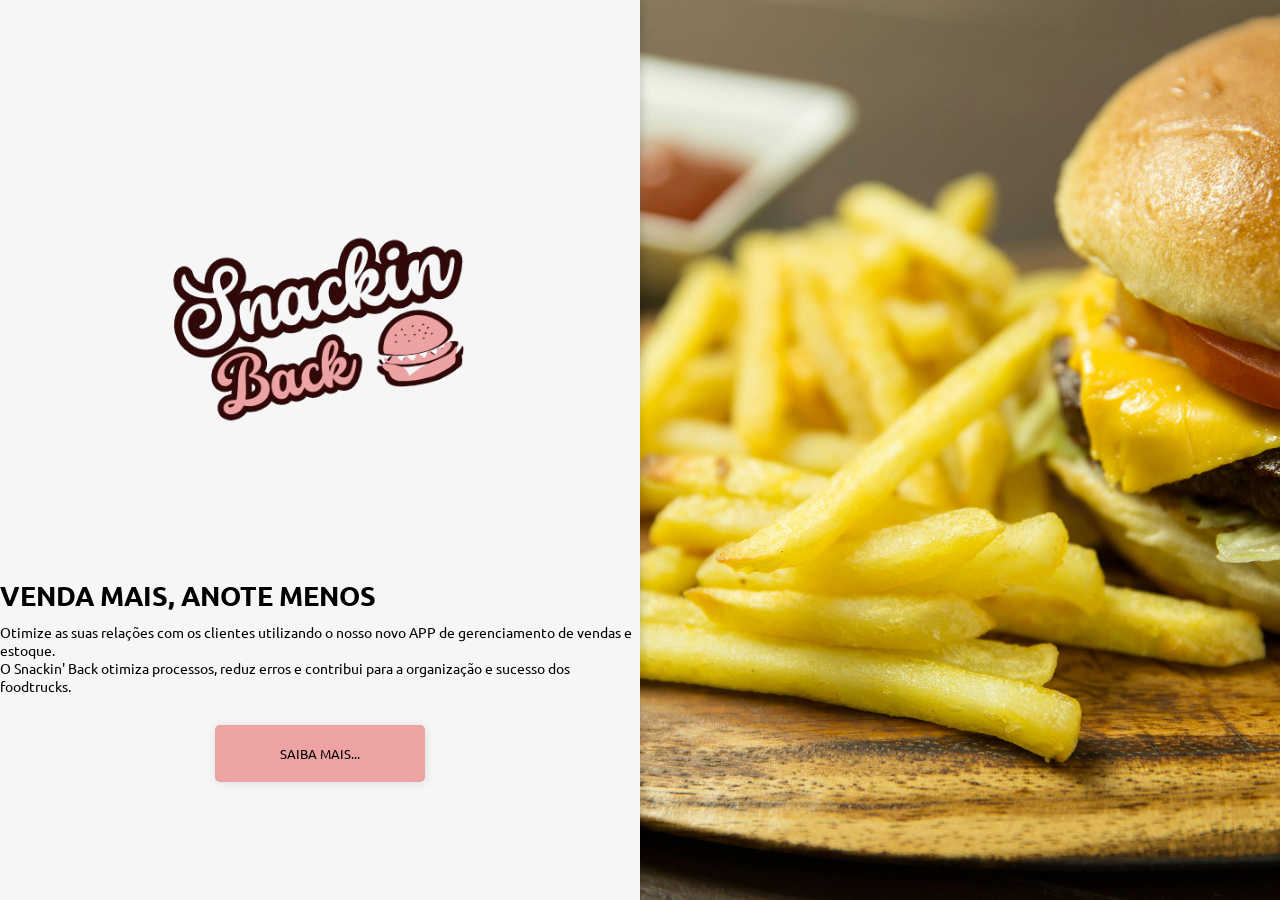
<file: FrontEnd/landPage.html>
<!DOCTYPE html>
<html>
  <head>
    <meta charset="UTF-8" />
    <script src="./Scripts/landPage.js" type="module"></script>
    <link rel="stylesheet" href="Styles/landPage.css" />
    <title>Snackin Back LandPage</title>
    <link
      rel="shortcut icon"
      href="Imgs/images/favcon.png"
      type="image/x-icon"
    />
  </head>
  <body>
    <main class="page-center">
      <section class="info-section">
        <div class="logo-all">
          <div class="logo-circle">
            <img
              src="Imgs/images/Snackin__Back-logo.png"
              alt="burger-icon"
              class="burger-icon"
            />
          </div>
        </div>

        <section class="dialog-box">
          <div class="box-names">
            <h1 class="main-name">VENDA MAIS, ANOTE MENOS</h1>
            <div>
              <p class="secondary-name">
                Otimize as suas relações com os clientes utilizando o nosso novo
                APP de gerenciamento de vendas e estoque.
              </p>
              <p>
                O Snackin' Back otimiza processos, reduz erros e contribui para
                a organização e sucesso dos foodtrucks.
              </p>
            </div>
          </div>

          <div>
            <a class="button-seeMore" href="Pages/stackinBack.html"
              ><button>SAIBA MAIS...</button></a
            >
          </div>
        </section>
      </section>

      <section class="img-section">
        <img src="Imgs/images/burger.jpg" alt="" />
      </section>
    </main>
  </body>
</html>
</file>
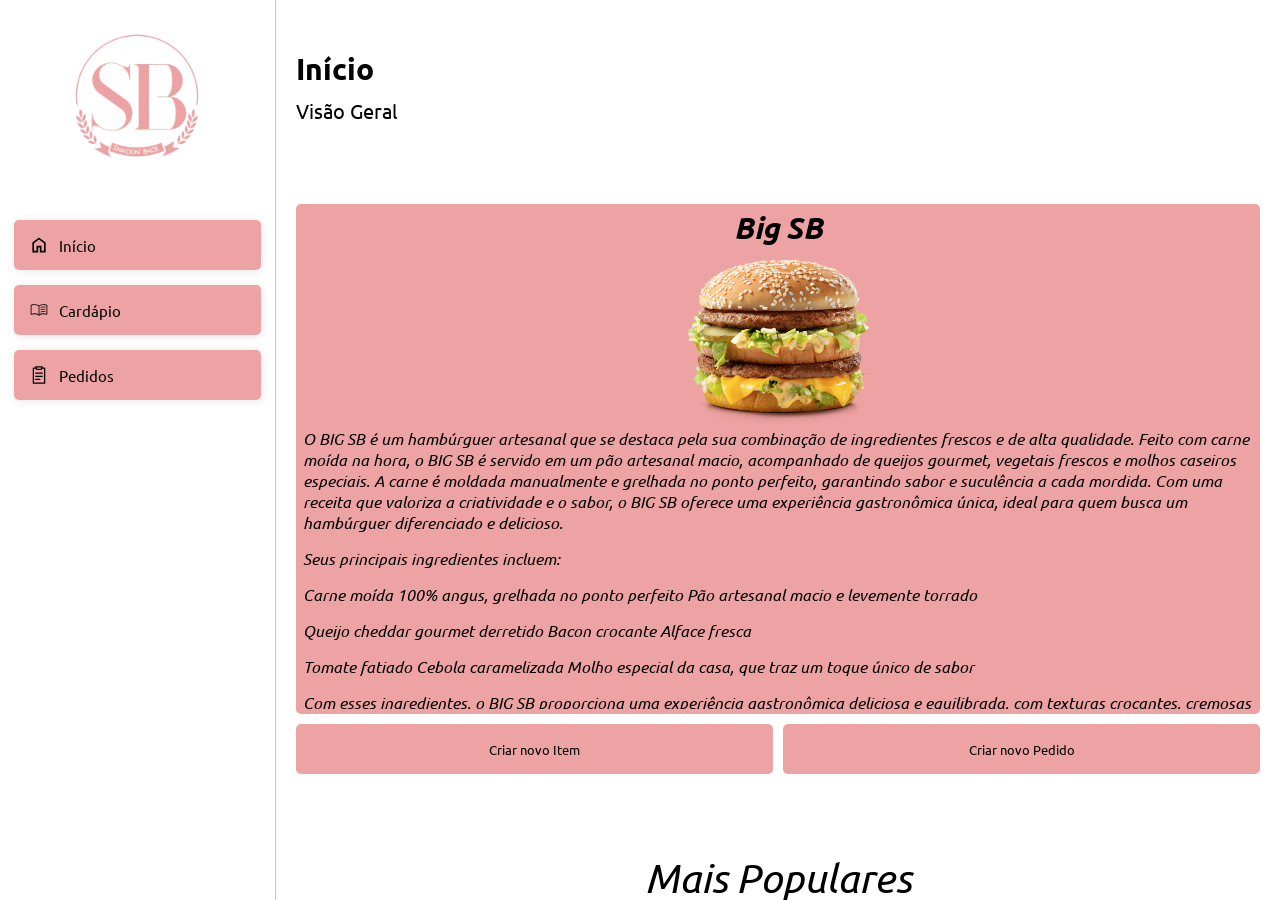
<file: Pages/stackinBack.html>
<!DOCTYPE html>
<html lang="en">
  <head>
    <meta charset="UTF-8" />
    <meta name="viewport" content="width=device-width, initial-scale=1.0" />
    <title>Snackin' Back</title>
    <link rel="stylesheet" href="../Styles/stackinBack.css" />
    <script src="../Scripts/stackinBack.js" defer></script>
    <link
      rel="shortcut icon"
      href="../Imgs/images/Snackin__Back-logo.png"
      type="image/x-icon"
    />
  </head>
  <body>
    <section class="mainSection">
      <aside class="sideBar">
        <img class="logo" src="../Imgs/images/Snackin__Back-logo.png" alt="" />
        <div class="buttonsNav">
          <button class="navBarButtons" id="homeButton">
            <img src="../Imgs/icons/homeIcon.svg" alt="" />Início
          </button>
          <button class="navBarButtons" id="menuButton">
            <img src="../Imgs/icons/menuIcon.svg" alt="" />Cardápio
          </button>
          <button class="navBarButtons" id="ordersButton">
            <img src="../Imgs/icons/orderIcon.svg" alt="" />Pedidos
          </button>
        </div>
      </aside>
      <iframe class="iframe" src="Iframes/home.html" frameborder="0"></iframe>
    </section>
  </body>
</html>
</file>
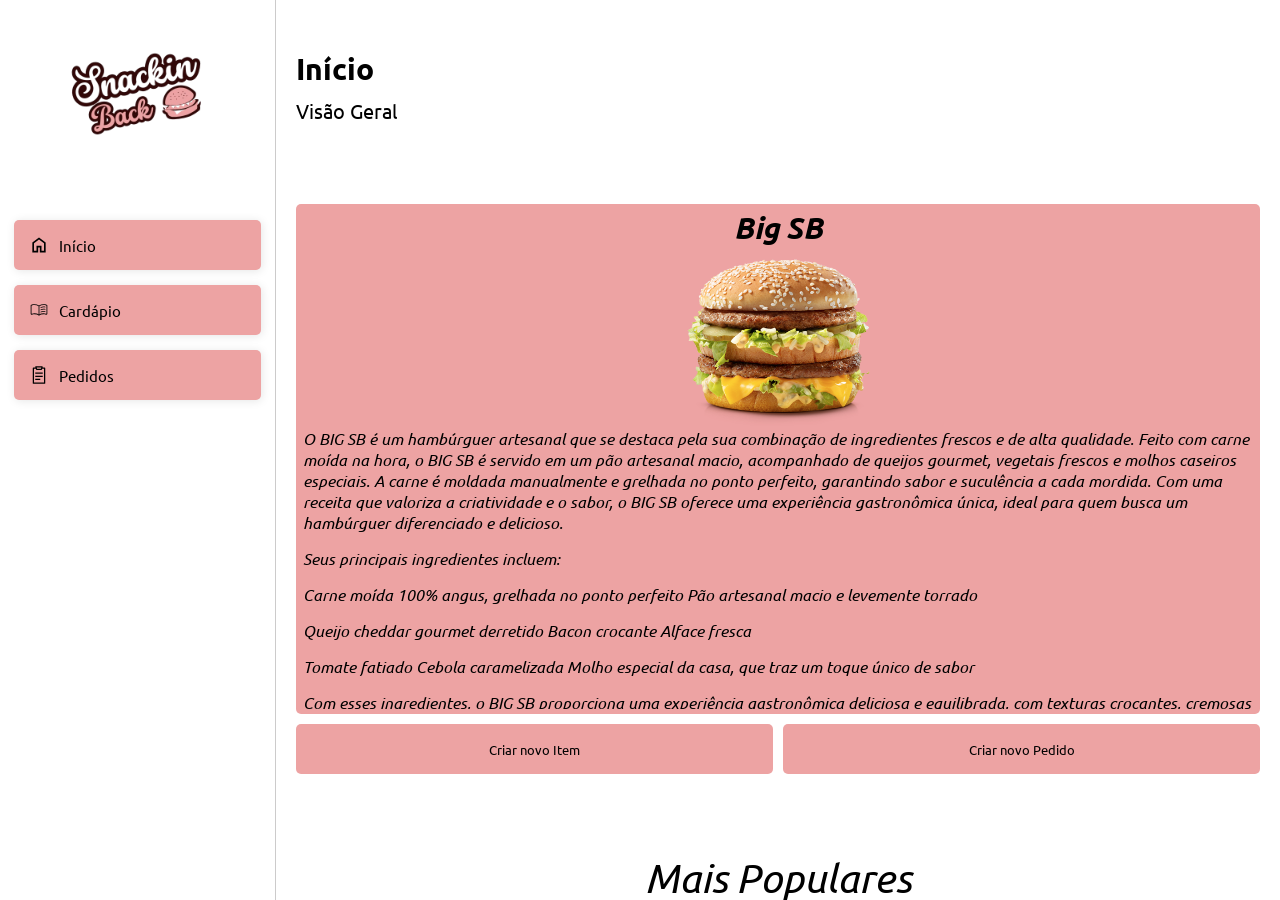
<file: FrontEnd/Pages/stackinBack.html>
<!DOCTYPE html>
<html lang="en">
  <head>
    <meta charset="UTF-8" />
    <meta name="viewport" content="width=device-width, initial-scale=1.0" />
    <title>Snackin' Back</title>
    <link rel="stylesheet" href="../Styles/stackinBack.css" />
    <script src="../Scripts/stackinBack.js" defer></script>
    <link
      rel="shortcut icon"
      href="../Imgs/images/favcon.png"
      type="image/x-icon"
    />
  </head>
  <body>
    <section class="mainSection">
      <aside class="sideBar">
        <img class="logo" src="../Imgs/images/Snackin__Back-logo.png" alt="" />
        <div class="buttonsNav">
          <button class="navBarButtons" id="homeButton">
            <img src="../Imgs/icons/homeIcon.svg" alt="" />Início
          </button>
          <button class="navBarButtons" id="menuButton">
            <img src="../Imgs/icons/menuIcon.svg" alt="" />Cardápio
          </button>
          <button class="navBarButtons" id="ordersButton">
            <img src="../Imgs/icons/orderIcon.svg" alt="" />Pedidos
          </button>
        </div>
      </aside>
      <iframe class="iframe" src="Iframes/home.html" frameborder="0"></iframe>
    </section>
  </body>
  
</html>
</file>
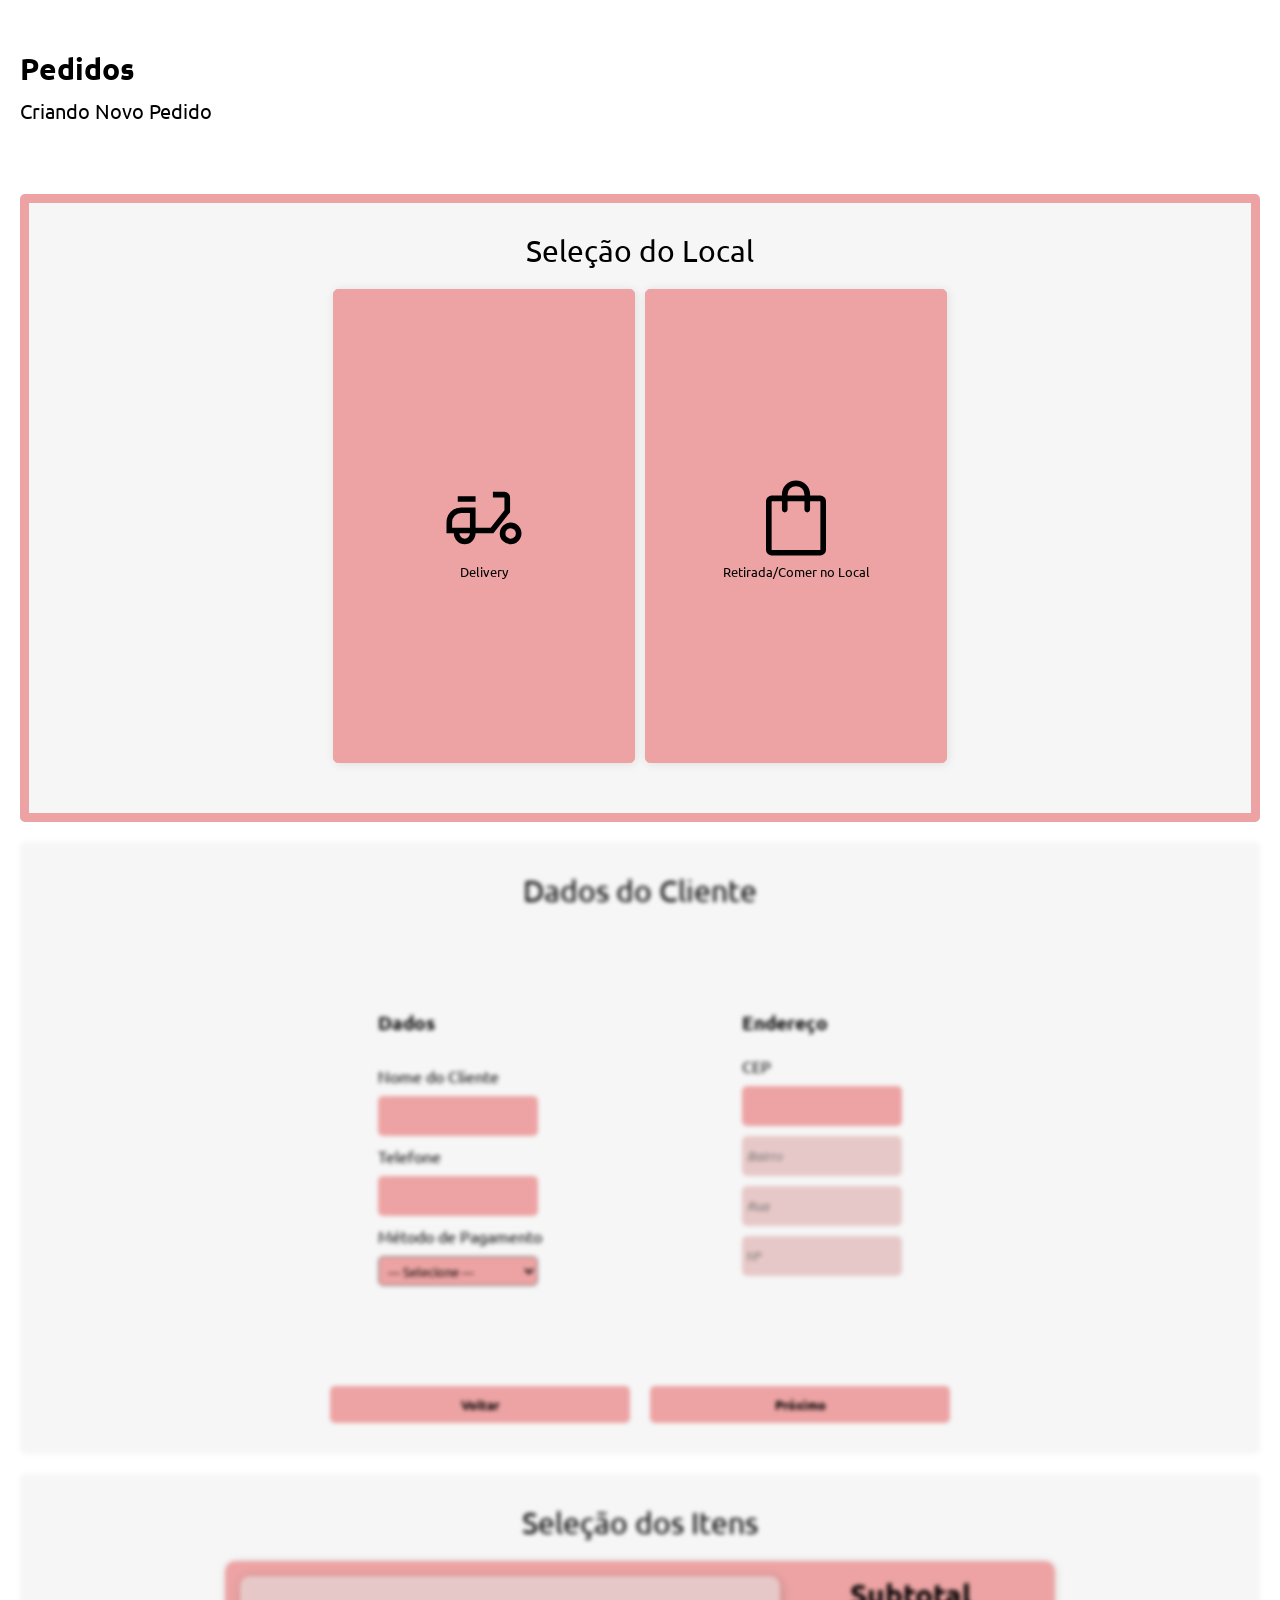
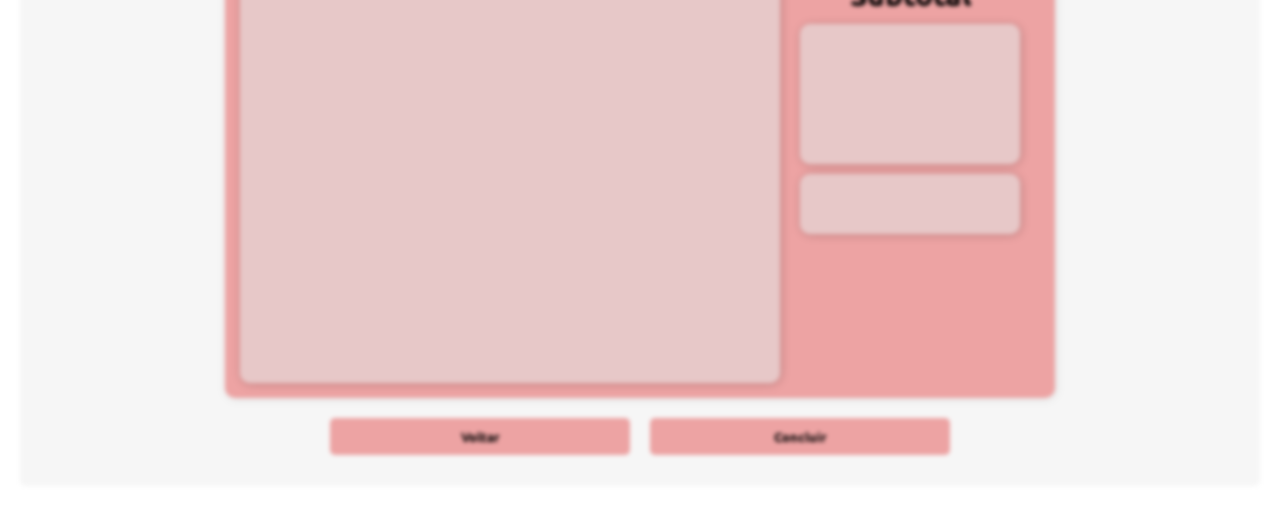
<file: Pages/Iframes/createNewOrder.html>
<!DOCTYPE html>
<html lang="en">
  <head>
    <meta charset="UTF-8" />
    <meta name="viewport" content="width=device-width, initial-scale=1.0" />
    <title>Document</title>
    <link rel="stylesheet" href="../../Styles/createNewOrder.css" />
    <script src="../../Scripts/createNewOrder.js" defer></script>
  </head>
  <body>
    <main class="main">
      <section class="labelSection">
        <div>
          <h1>Pedidos</h1>
          <h2>Criando Novo Pedido</h2>
        </div>
      </section>
      <section class="gridSection">
        <div class="grid" id="gridLocal">
          <div>
            <h2>Seleção do Local</h2>
          </div>
          <div class="buttonsLocalDiv">
            <a class="aLocal" href="#gridData"
              ><button
                class="buttonsLocal"
                value="delivery"
                id="buttonDelivery"
              >
                <img src="../../Imgs/icons/mopedIcon.svg" alt="" />Delivery
              </button></a
            >
            <a class="aLocal" href="#gridData"
              ><button
                class="buttonsLocal"
                value="retirada/comerNoLocal"
                id="buttonGetOnPlace"
              >
                <img src="../../Imgs/icons/bagIcon.svg" alt="" />Retirada/Comer
                no Local
              </button></a
            >
          </div>
          <span id="spanSelectedButton"></span>
        </div>
        <div class="grid" id="gridData">
          <div>
            <h2>Dados do Cliente</h2>
          </div>
          <section class="allInputs">
            <section class="dataInputs">
              <div class="labelInputs">
                <h3>Dados</h3>
              </div>

              <div class="eachInput">
                <label for="">Nome do Cliente</label>
                <input type="text" class="inputsClientData" />
                <label for="">Telefone</label>
                <input type="number" class="inputsClientData" />
              </div>
              <div class="eachInput">
                <label for="">Método de Pagamento</label>
                <select name="" class="selectPayment">
                  <option value="" hidden>--- Selecione ---</option>
                  <option value="pix">PIX</option>
                  <option value="credito">Crédito</option>
                  <option value="debito">Débito</option>
                  <option value="dinheiro">Dinheiro</option>
                </select>
              </div>
            </section>

            <section class="addressInputs">
              <div class="labelInputs">
                <h3>Endereço</h3>
              </div>

              <div class="eachInput">
                <label for="">CEP</label>
                <input type="text" id="cepTxt" class="inputsClientData" />
                <input
                  type="text"
                  class="inputsPlace"
                  placeholder="Bairro"
                  id="bairroTxt"
                  disabled
                />
                <input
                  type="text"
                  class="inputsPlace"
                  placeholder="Rua"
                  id="ruaTxt"
                  disabled
                />
                <input type="number" class="inputsPlace" placeholder="Nº" />
              </div>
            </section>
          </section>

          <div class="bottomButtonsDiv">
            <a href="#gridLocal"
              ><button class="bottomButtons" id="backToLocal">Voltar</button></a
            >
            <a href="#gridMenu"
              ><button class="bottomButtons" id="goToMenu">Próximo</button></a
            >
          </div>
        </div>
        <div class="grid" id="gridMenu">
          <div>
            <h2>Seleção dos Itens</h2>
          </div>
          <div class="fullTable">
            <div class="ItemsTable"></div>
            <div class="filterArea">
              <!-- <h1>Filtros</h1>
              <h3>Categoria</h3>
              <select class="selectFilterByCategory">
                <option value="Lanche">Lanche</option>
                <option value="Acompanhamento">Acompanhamento</option>
                <option value="Bebida">Bebida</option>
                <option value="Combo">Combo</option>
              </select>

              <h3>Valor</h3>
              <select class="selectFilterByPrice">
                <option value="10">Até R$10.00</option>
                <option value="30">Até R$30.00</option>
                <option value="50">Até R$50.00</option>
                <option value="100">Até R$100.00</option>
              </select> -->
              <div>
                <h1>Subtotal</h1>
              </div>
              <div class="subtotalItemsDiv"></div>
              <div class="subtotalPricesDiv">
                <h1 class="subtotalPrice"></h1>
              </div>
            </div>
          </div>
          <div class="bottomButtonsDiv">
            <a href="#gridData"
              ><button id="backToData" class="bottomButtons">Voltar</button></a
            >
            <a href="../../Pages/Iframes/requests.html"
              ><button id="finishOrder" class="bottomButtons">
                Concluir
              </button></a
            >
          </div>
        </div>
      </section>
    </main>
  </body>
</html>
</file>
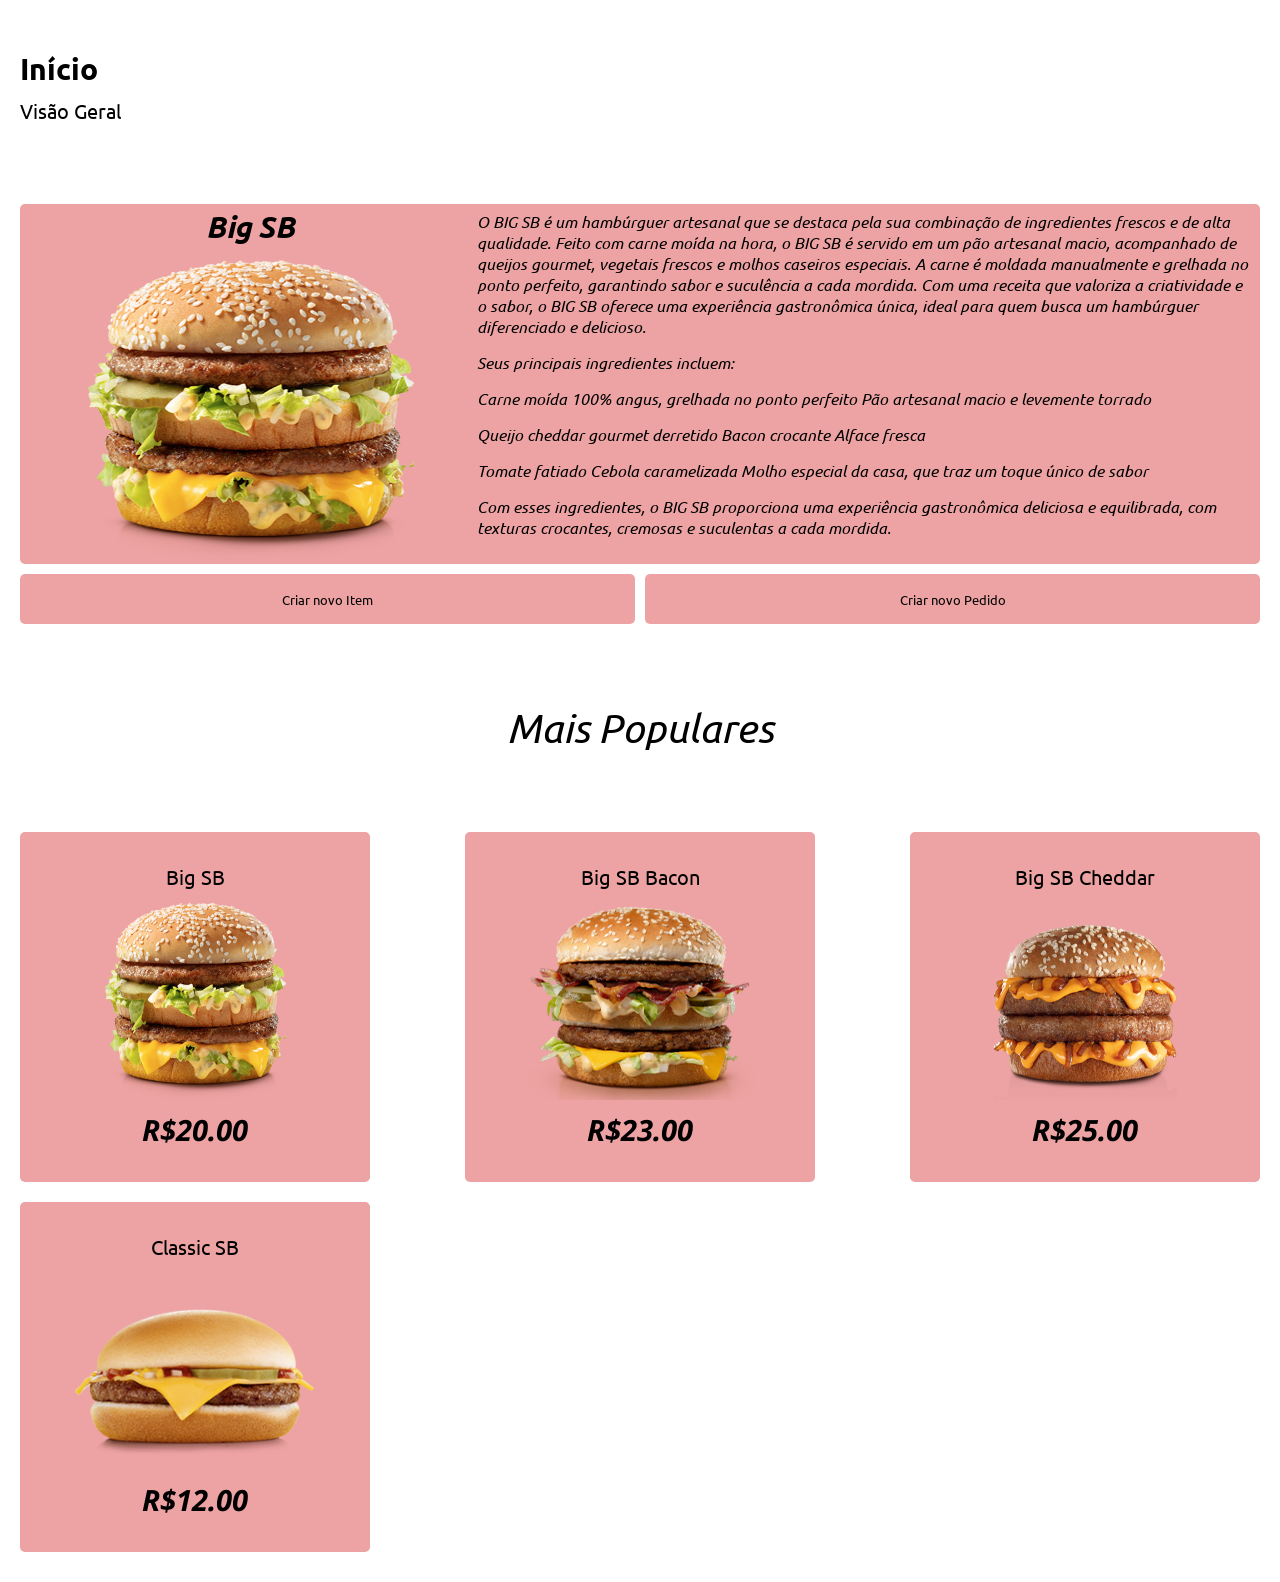
<file: Pages/Iframes/home.html>
<!DOCTYPE html>
<html lang="en">
  <head>
    <meta charset="UTF-8" />
    <meta name="viewport" content="width=device-width, initial-scale=1.0" />
    <title>Document</title>
    <link rel="stylesheet" href="../../Styles/home.css" />
  </head>
  <body>
    <main class="main">
      <section class="labelSection">
        <h1>Início</h1>
        <h2>Visão Geral</h2>
      </section>
      <section class="topPageSection">
        <div class="slider">
          <div class="sliderTitle">
            <h1>Big SB</h1>
            <img src="../../Imgs/images/items/bigSB" alt="" />
          </div>
          <div class="sliderDesc">
            <p>
              O BIG SB é um hambúrguer artesanal que se destaca pela sua
              combinação de ingredientes frescos e de alta qualidade. Feito com
              carne moída na hora, o BIG SB é servido em um pão artesanal macio,
              acompanhado de queijos gourmet, vegetais frescos e molhos caseiros
              especiais. A carne é moldada manualmente e grelhada no ponto
              perfeito, garantindo sabor e suculência a cada mordida. Com uma
              receita que valoriza a criatividade e o sabor, o BIG SB oferece
              uma experiência gastronômica única, ideal para quem busca um
              hambúrguer diferenciado e delicioso.
            </p>
            <p>
              Seus principais ingredientes incluem: 
              <p>
                Carne moída 100% angus,
                grelhada no ponto perfeito Pão artesanal macio e levemente torrado
              </p>
              <p>
                Queijo cheddar gourmet derretido Bacon crocante Alface fresca
              </p>
              <p>
                Tomate fatiado Cebola caramelizada Molho especial da casa, que
              traz um toque único de sabor
              </p>
              <p>
                Com esses ingredientes, o BIG SB
                proporciona uma experiência gastronômica deliciosa e equilibrada,
                com texturas crocantes, cremosas e suculentas a cada mordida.
              </p>
              
            </p>
            <p>
              Aqui está uma estimativa dos principais nutrientes e calorias:
              <p>Calorias: Aproximadamente 700 a 900 kcal por unidade (dependendo
                do tamanho e dos ingredientes específicos, como o tipo de queijo e
                o molho utilizado). 
              </p>
              <p>Proteínas: Cerca de 40-50g, principalmente
                  provenientes da carne de angus e do queijo cheddar. Gorduras:
                  Aproximadamente 40-50g, incluindo gorduras saturadas (presentes no
                  bacon e no queijo), o que contribui para o sabor e a textura
                  suculenta.
              </p>
              <p>Carboidratos: Em torno de 40-50g, provenientes do pão
                artesanal e dos vegetais como tomate e cebola.
              </p> 
              <p>Fibras: Cerca de
                3-5g, dependendo dos vegetais usados, como alface e cebola. Sódio:
                Pode variar bastante, mas geralmente entre 800-1200mg, devido ao
                bacon, queijo e molho.
              </p>
            </p>
          </div>
        </div>

        <div class="buttonsTopPage">
          <a class="interactionsButton" href="../Iframes/menu.html"
            ><button>Criar novo Item</button></a
          >
          <a class="interactionsButton" href="../Iframes/createNewOrder.html"
            ><button>Criar novo Pedido</button></a
          >
        </div>
      </section>

      <section class="popularItems"><h1>Mais Populares</h1></section>
      <section class="midPage">
        <div class="grid">
          <h2>Big SB</h2>
          <img src="../../Imgs/images/items/bigSB" alt="" />
          <h3>R$20.00</h3>
        </div>
        <div class="grid">
          <h2>Big SB Bacon</h2>
          <img src="../../Imgs/images/items/bigSBbacon" alt="" />
          <h3>R$23.00</h3>
        </div>
        <div class="grid">
          <h2>Big SB Cheddar</h2>
          <img src="../../Imgs/images/items/bigSBCheddar" alt="" />
          <h3>R$25.00</h3>
        </div>
        <div class="grid">
          <h2>Classic SB</h2>
          <img src="../../Imgs/images/items/cheeseClassic" alt="" />
          <h3>R$12.00</h3>
        </div>
      </section>
    </main>
  </body>
</html>
</file>
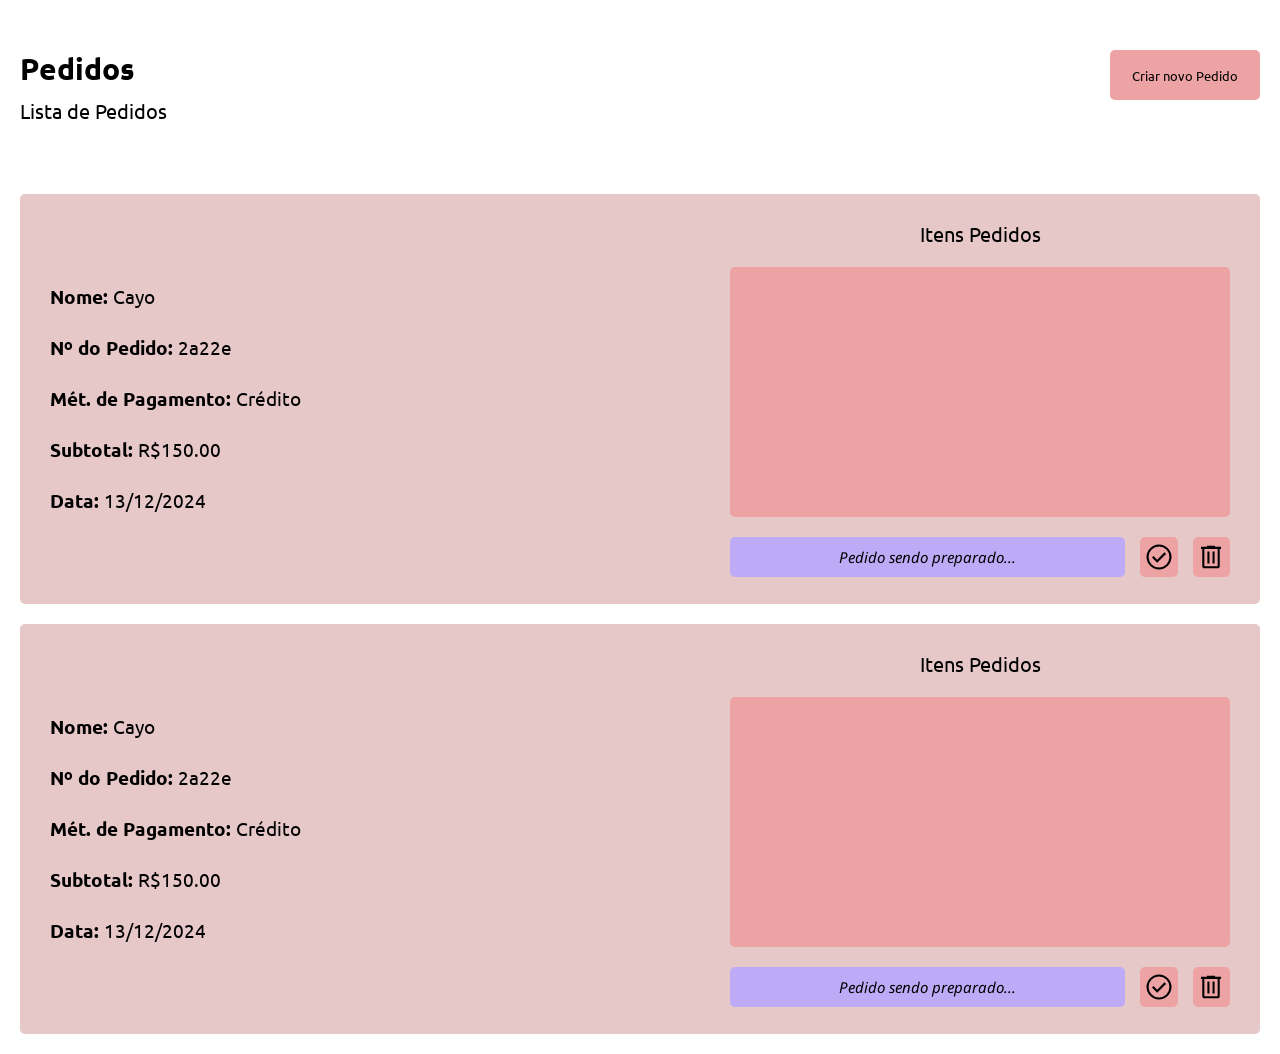
<file: Pages/Iframes/requests.html>
<!DOCTYPE html>
<html lang="en">
  <head>
    <meta charset="UTF-8" />
    <meta name="viewport" content="width=device-width, initial-scale=1.0" />
    <title>Document</title>
    <link rel="stylesheet" href="../../Styles/requests.css" />
    <script src="../../Scripts/requests.js" defer></script>
  </head>
  <body>
    <main class="main">
      <section class="labelSection">
        <div>
          <h1>Pedidos</h1>
          <h2>Lista de Pedidos</h2>
        </div>
        <nav>
          <a href="createNewOrder.html"
            ><button class="createOrder">Criar novo Pedido</button></a
          >
        </nav>
      </section>
      <section class="gridSection">
        <div class="grid">
          <div class="clientDataDiv">
            <h3>Nome: <span>Cayo</span></h3>
            <h3>Nº do Pedido: <span>2a22e</span></h3>
            <h3>Mét. de Pagamento: <span>Crédito</span></h3>
            <h3>Subtotal: <span>R$150.00</span></h3>
            <h3>Data: <span>13/12/2024</span></h3>
          </div>

          <div class="orderSettingsDiv">
            <div class="labelItemsTable">
              <h2>Itens Pedidos</h2>
            </div>

            <div class="orderItemsTable"></div>
            <div class="orderPreparingButtonsDiv">
              <h2 class="preparingOrder">Pedido sendo preparado...</h2>
              <button class="orderPreparingButtons" id="orderDone">
                <img src="../../Imgs/icons/checkIcon.svg" alt="" />
              </button>
              <button class="orderPreparingButtons" id="orderDelete">
                <img src="../../Imgs/icons/deleteIcon.svg" alt="" />
              </button>
            </div>
          </div>
        </div>
        <div class="grid">
          <div class="clientDataDiv">
            <h3>Nome: <span>Cayo</span></h3>
            <h3>Nº do Pedido: <span>2a22e</span></h3>
            <h3>Mét. de Pagamento: <span>Crédito</span></h3>
            <h3>Subtotal: <span>R$150.00</span></h3>
            <h3>Data: <span>13/12/2024</span></h3>
          </div>

          <div class="orderSettingsDiv">
            <div class="labelItemsTable">
              <h2>Itens Pedidos</h2>
            </div>

            <div class="orderItemsTable"></div>
            <div class="orderPreparingButtonsDiv">
              <h2 class="preparingOrder">Pedido sendo preparado...</h2>
              <button class="orderPreparingButtons" id="orderDone">
                <img src="../../Imgs/icons/checkIcon.svg" alt="" />
              </button>
              <button class="orderPreparingButtons" id="orderDelete">
                <img src="../../Imgs/icons/deleteIcon.svg" alt="" />
              </button>
            </div>
          </div>
        </div>
      </section>
    </main>
  </body>
</html>
</file>
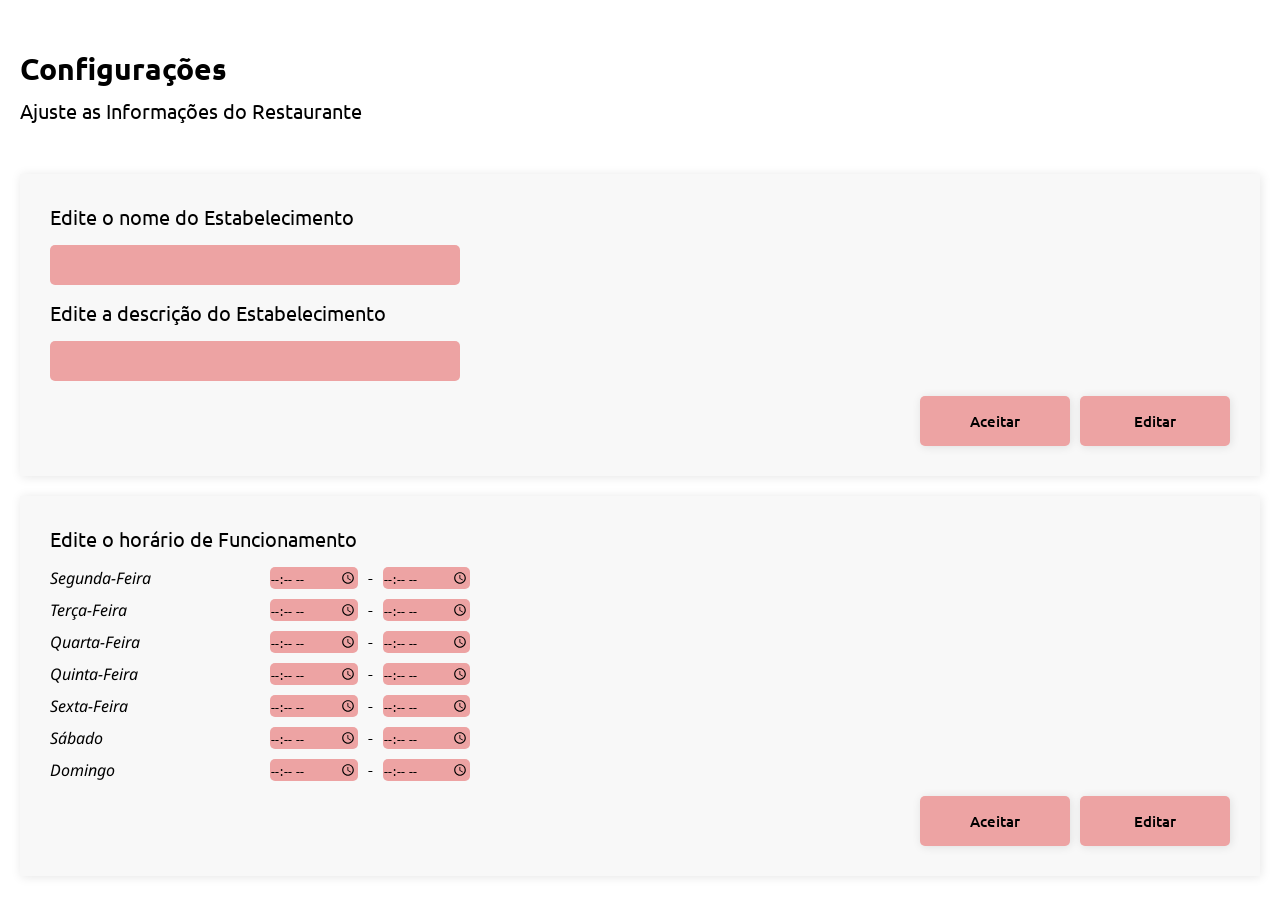
<file: Pages/Iframes/settings.html>
<!DOCTYPE html>
<html lang="en">
  <head>
    <meta charset="UTF-8" />
    <meta name="viewport" content="width=device-width, initial-scale=1.0" />
    <title>Document</title>
    <link rel="stylesheet" href="../../Styles/settings.css" />
  </head>
  <body>
    <main class="main">
      <section class="labelSection">
        <h1>Configurações</h1>
        <h2>Ajuste as Informações do Restaurante</h2>
      </section>
      <section class="gridSection">
        <div class="grid">
          <h2>Edite o nome do Estabelecimento</h2>
          <input type="text" />
          <h2>Edite a descrição do Estabelecimento</h2>
          <input type="text" />
          <nav>
            <button>Aceitar</button>
            <button>Editar</button>
          </nav>
        </div>
        <div class="grid" id="openingHoursGrid">
          <h2>Edite o horário de Funcionamento</h2>
          <section>
            <div class="timesDiv">
              <h4>Segunda-Feira</h4>
              <h4>Terça-Feira</h4>
              <h4>Quarta-Feira</h4>
              <h4>Quinta-Feira</h4>
              <h4>Sexta-Feira</h4>
              <h4>Sábado</h4>
              <h4>Domingo</h4>
            </div>
            <div class="timesDiv">
              <div class="weekTimes">
                <input type="time" /><span>-</span><input type="time" />
              </div>
              <div class="weekTimes">
                <input type="time" /><span>-</span><input type="time" />
              </div>
              <div class="weekTimes">
                <input type="time" /><span>-</span><input type="time" />
              </div>
              <div class="weekTimes">
                <input type="time" /><span>-</span><input type="time" />
              </div>
              <div class="weekTimes">
                <input type="time" /><span>-</span><input type="time" />
              </div>
              <div class="weekTimes">
                <input type="time" /><span>-</span><input type="time" />
              </div>
              <div class="weekTimes">
                <input type="time" /><span>-</span><input type="time" />
              </div>
            </div>
          </section>
          <div class="buttonsTimeDiv">
            <button>Aceitar</button>
            <button>Editar</button>
          </div>
        </div>
      </section>
    </main>
  </body>
</html>
</file>
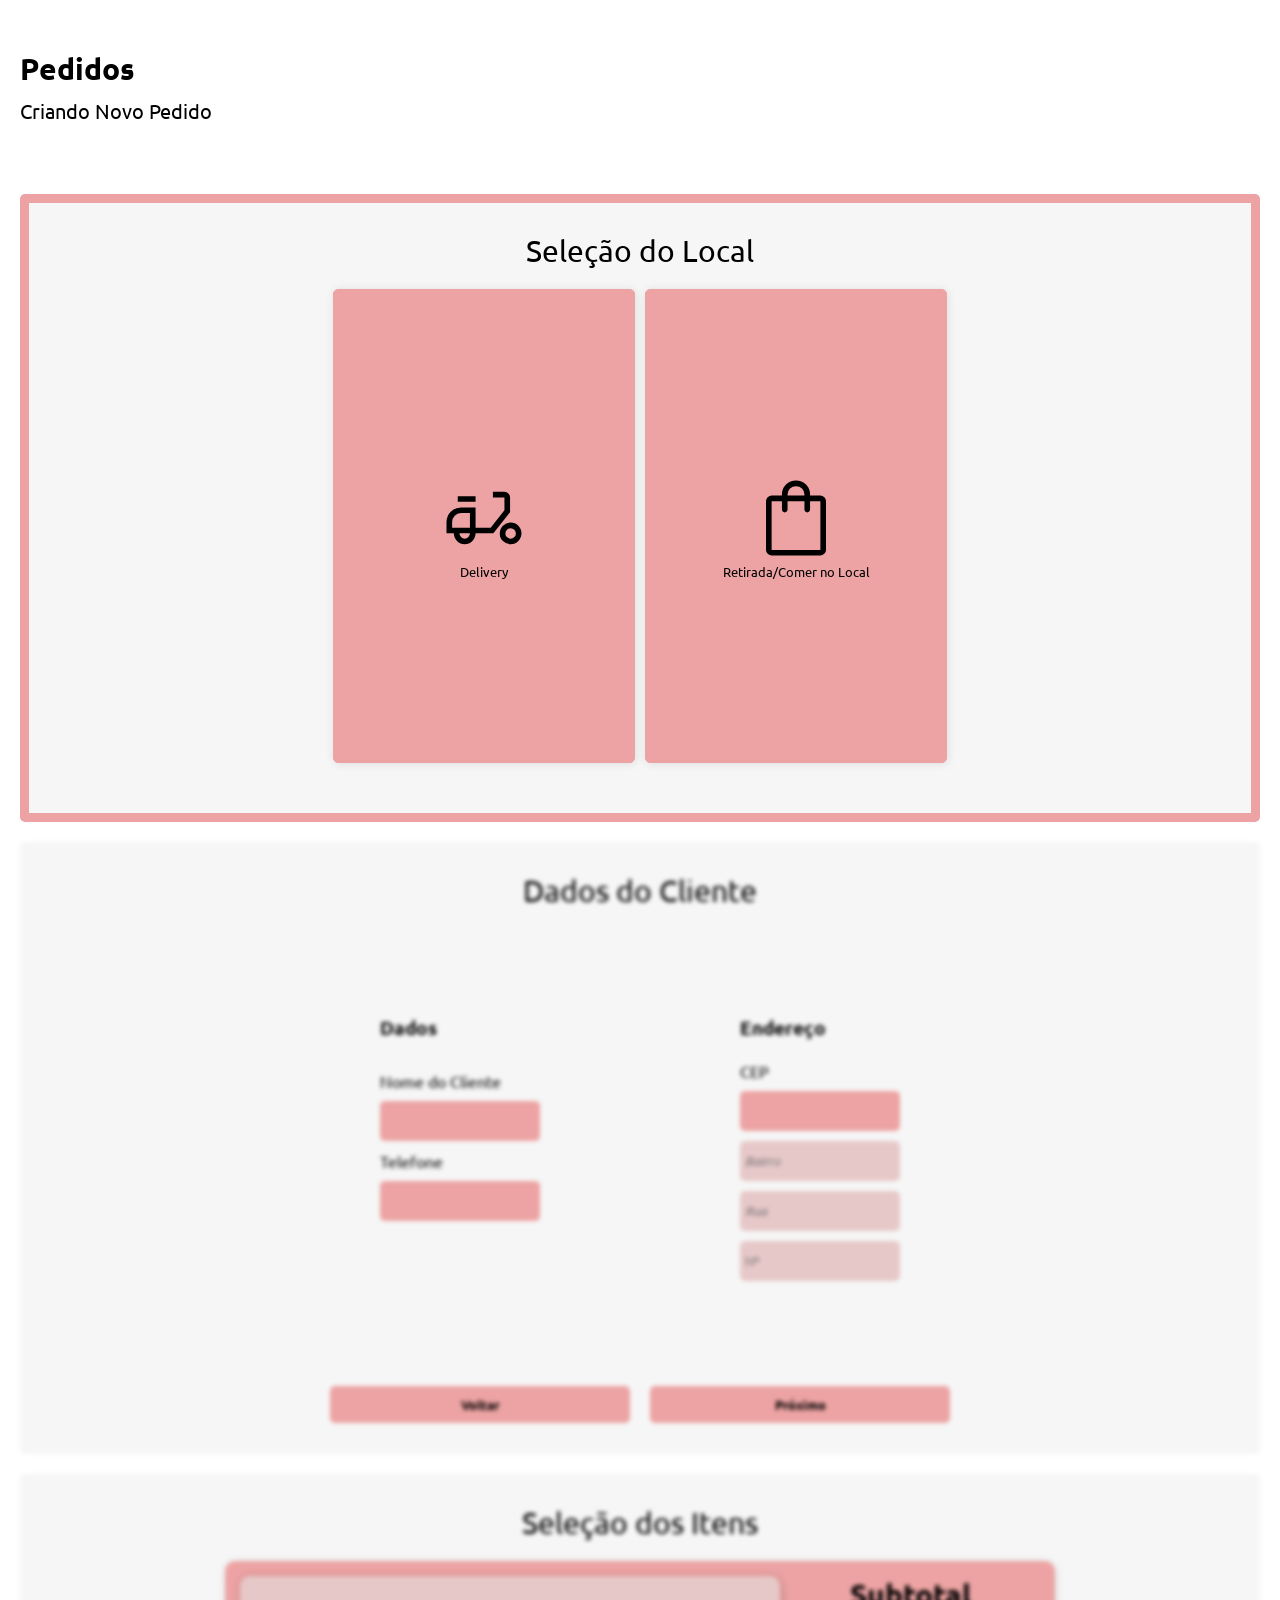
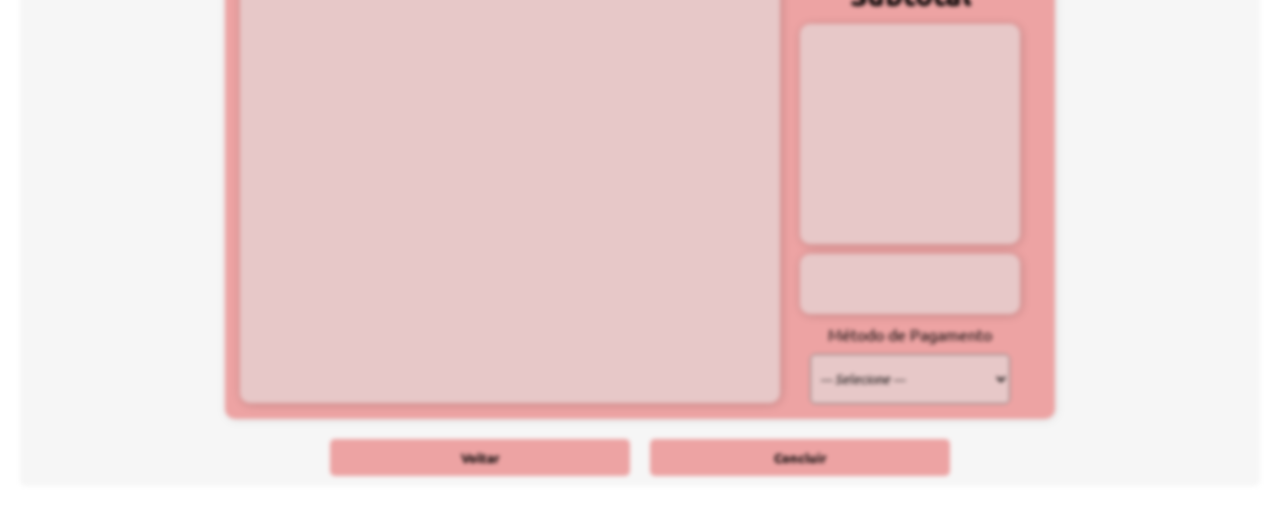
<file: FrontEnd/Pages/Iframes/createNewOrder.html>
<!DOCTYPE html>
<html lang="en">
  <head>
    <meta charset="UTF-8" />
    <meta name="viewport" content="width=device-width, initial-scale=1.0" />
    <title>Document</title>
    <link rel="stylesheet" href="../../Styles/createNewOrder.css" />
    <script type="module" src="../../Scripts/createNewOrder.js" defer></script>
    <!-- <script type="module" src="../../Scripts/service.js"></script> -->
  </head>
  <body>
    <main class="main">
      <section class="labelSection">
        <div>
          <h1>Pedidos</h1>
          <h2>Criando Novo Pedido</h2>
        </div>
      </section>
      <section class="gridSection">
        <div class="grid" id="gridLocal">
          <div>
            <h2>Seleção do Local</h2>
          </div>
          <div class="buttonsLocalDiv">
            <a class="aLocal" href="#gridData"
              ><button
                class="buttonsLocal"
                value="delivery"
                id="buttonDelivery"
              >
                <img src="../../Imgs/icons/mopedIcon.svg" alt="" />Delivery
              </button></a
            >
            <a class="aLocal" href="#gridData"
              ><button
                class="buttonsLocal"
                value="retiradaComerNoLocal"
                id="buttonGetOnPlace"
              >
                <img src="../../Imgs/icons/bagIcon.svg" alt="" />Retirada/Comer
                no Local
              </button></a
            >
          </div>
          <span id="spanSelectedButton"></span>
        </div>
        <div class="grid" id="gridData">
          <div>
            <h2>Dados do Cliente</h2>
          </div>
          <section class="allInputs">
            <section class="dataInputs">
              <div class="labelInputs">
                <h3>Dados</h3>
              </div>

              <div class="eachInput">
                <label for="">Nome do Cliente</label>
                <input type="text" class="inputsClientData" />
                <label for="">Telefone</label>
                <input type="number" class="inputsClientData" />
              </div>
            </section>

            <section class="addressInputs">
              <div class="labelInputs">
                <h3>Endereço</h3>
              </div>

              <div class="eachInput" id="cepInputs">
                <label for="">CEP</label>
                <input type="text" id="cepTxt" class="inputsClientData" />
                <input
                  type="text"
                  class="inputsPlace"
                  placeholder="Bairro"
                  id="bairroTxt"
                  disabled
                />
                <input
                  type="text"
                  class="inputsPlace"
                  placeholder="Rua"
                  id="ruaTxt"
                  disabled
                />
                <input
                  type="number"
                  id="numTxt"
                  class="inputsPlace"
                  placeholder="Nº"
                />
              </div>
            </section>
          </section>

          <div class="bottomButtonsDiv">
            <a href="#gridLocal"
              ><button class="bottomButtons" id="backToLocal">Voltar</button></a
            >
            <a href="#gridMenu"
              ><button class="bottomButtons" id="goToMenu">Próximo</button></a
            >
          </div>
        </div>
        <div class="grid" id="gridMenu">
          <div>
            <h2>Seleção dos Itens</h2>
          </div>
          <div class="fullTable">
            <div class="ItemsTable"></div>
            <div class="filterArea">
              <div>
                <h1>Subtotal</h1>
              </div>
              <div class="subtotalItemsDiv"></div>
              <div class="subtotalPricesDiv">
                <h1 class="subtotalPrice"></h1>
              </div>
              <div class="eachInput">
                <label for="">Método de Pagamento</label>
                <select name="" class="selectPayment">
                  <option value="" hidden>--- Selecione ---</option>
                  <option value="PIX">PIX</option>
                  <option value="CRÉDITO">Crédito</option>
                  <option value="DÉBITO">Débito</option>
                  <option value="DINHEIRO">Dinheiro</option>
                </select>
              </div>
            </div>
          </div>
          <div class="bottomButtonsDiv">
            <a href="#gridData"
              ><button id="backToData" class="bottomButtons">Voltar</button></a
            >
            <a href="../../Pages/Iframes/requests.html"
              ><button id="finishOrder" class="bottomButtons">
                Concluir
              </button></a
            >
          </div>
        </div>
      </section>
    </main>
    <!-- VLibras -->
    <div vw class="enabled">
      <div vw-access-button class="active"></div>
      <div vw-plugin-wrapper>
        <div class="vw-plugin-top-wrapper"></div>
      </div>
    </div>

    <script src="https://vlibras.gov.br/app/vlibras-plugin.js"></script>
    <script>
      new window.VLibras.Widget('https://vlibras.gov.br/app');
    </script>
  </body>
</html>
</file>
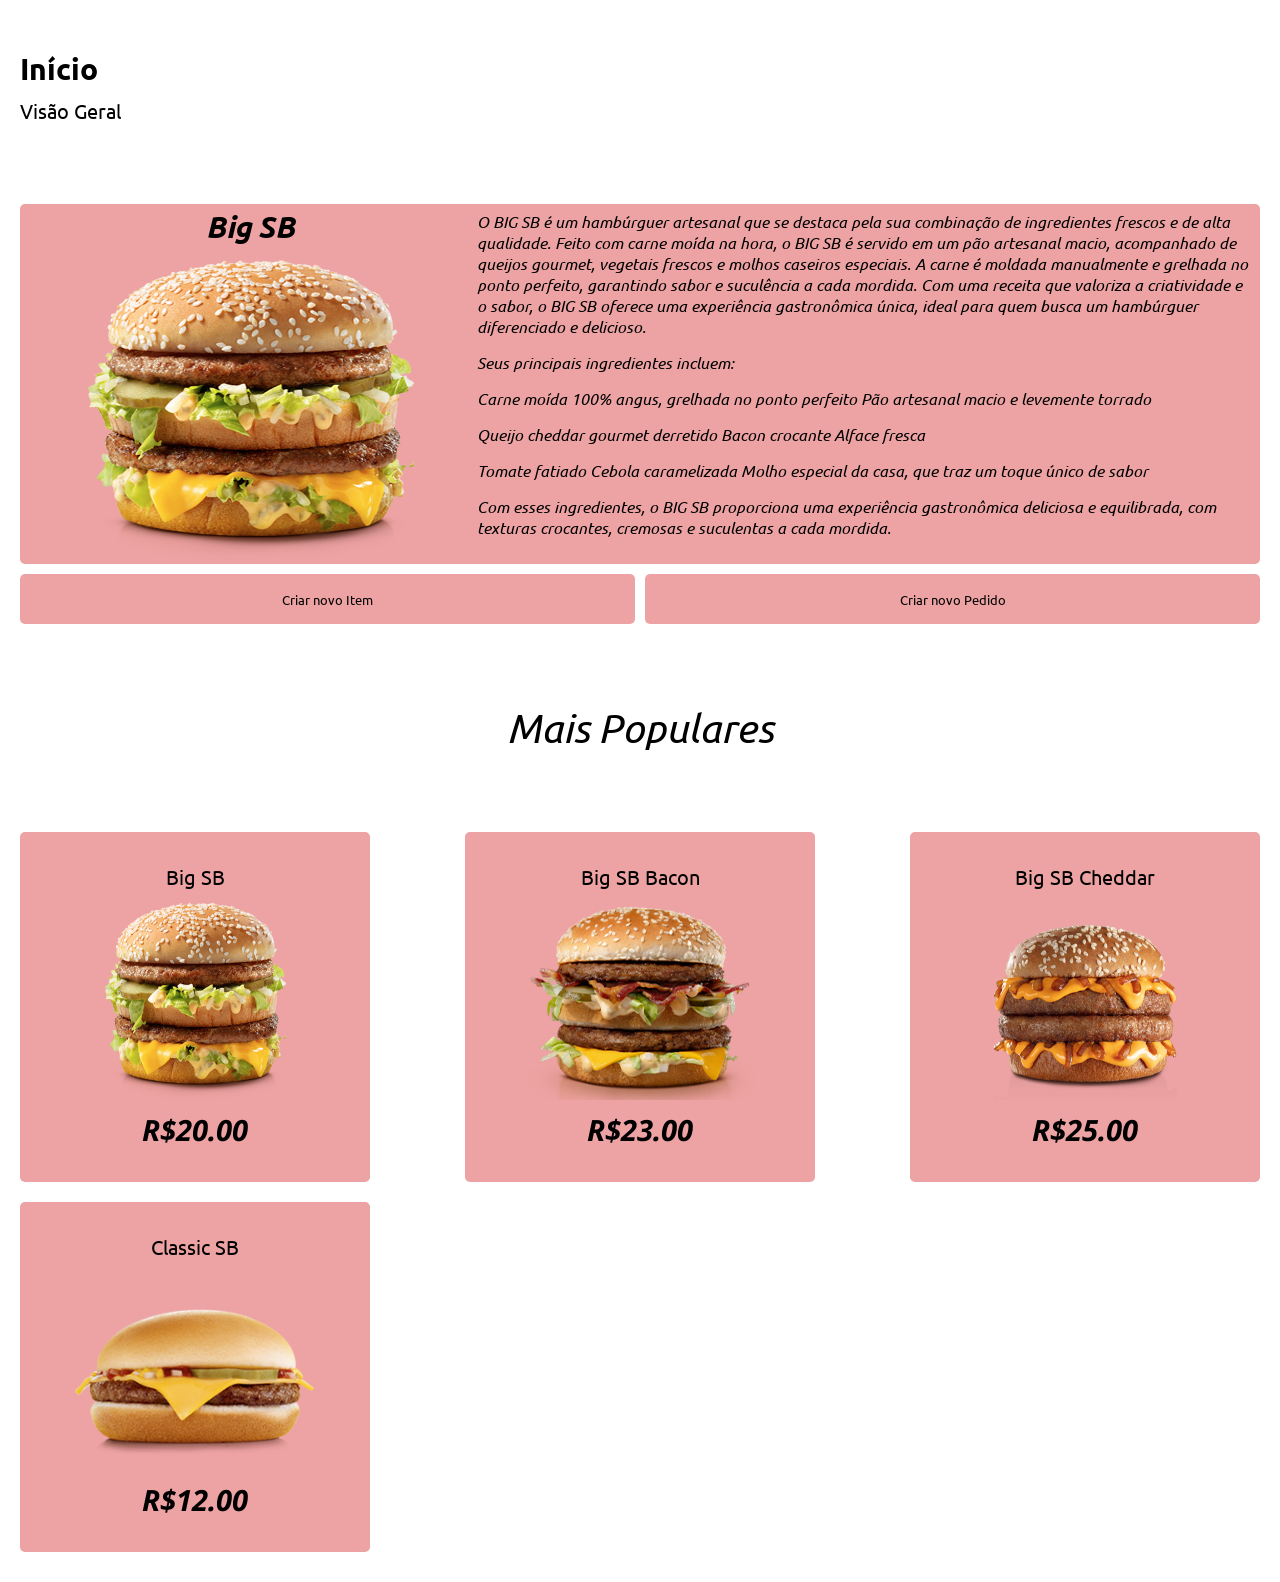
<file: FrontEnd/Pages/Iframes/home.html>
<!DOCTYPE html>
<html lang="en">
  <head>
    <meta charset="UTF-8" />
    <meta name="viewport" content="width=device-width, initial-scale=1.0" />
    <title>Document</title>
    <link rel="stylesheet" href="../../Styles/home.css" />
  </head>
  <body>
    <main class="main">
      <section class="labelSection">
        <h1>Início</h1>
        <h2>Visão Geral</h2>
      </section>
      <section class="topPageSection">
        <div class="slider">
          <div class="sliderTitle">
            <h1>Big SB</h1>
            <img src="../../Imgs/images/items/bigSB" alt="" />
          </div>
          <div class="sliderDesc">
            <p>
              O BIG SB é um hambúrguer artesanal que se destaca pela sua
              combinação de ingredientes frescos e de alta qualidade. Feito com
              carne moída na hora, o BIG SB é servido em um pão artesanal macio,
              acompanhado de queijos gourmet, vegetais frescos e molhos caseiros
              especiais. A carne é moldada manualmente e grelhada no ponto
              perfeito, garantindo sabor e suculência a cada mordida. Com uma
              receita que valoriza a criatividade e o sabor, o BIG SB oferece
              uma experiência gastronômica única, ideal para quem busca um
              hambúrguer diferenciado e delicioso.
            </p>
            <p>
              Seus principais ingredientes incluem: 
              <p>
                Carne moída 100% angus,
                grelhada no ponto perfeito Pão artesanal macio e levemente torrado
              </p>
              <p>
                Queijo cheddar gourmet derretido Bacon crocante Alface fresca
              </p>
              <p>
                Tomate fatiado Cebola caramelizada Molho especial da casa, que
              traz um toque único de sabor
              </p>
              <p>
                Com esses ingredientes, o BIG SB
                proporciona uma experiência gastronômica deliciosa e equilibrada,
                com texturas crocantes, cremosas e suculentas a cada mordida.
              </p>
              
            </p>
            <p>
              Aqui está uma estimativa dos principais nutrientes e calorias:
              <p>Calorias: Aproximadamente 700 a 900 kcal por unidade (dependendo
                do tamanho e dos ingredientes específicos, como o tipo de queijo e
                o molho utilizado). 
              </p>
              <p>Proteínas: Cerca de 40-50g, principalmente
                  provenientes da carne de angus e do queijo cheddar. Gorduras:
                  Aproximadamente 40-50g, incluindo gorduras saturadas (presentes no
                  bacon e no queijo), o que contribui para o sabor e a textura
                  suculenta.
              </p>
              <p>Carboidratos: Em torno de 40-50g, provenientes do pão
                artesanal e dos vegetais como tomate e cebola.
              </p> 
              <p>Fibras: Cerca de
                3-5g, dependendo dos vegetais usados, como alface e cebola. Sódio:
                Pode variar bastante, mas geralmente entre 800-1200mg, devido ao
                bacon, queijo e molho.
              </p>
            </p>
          </div>
        </div>

        <div class="buttonsTopPage">
          <a class="interactionsButton" href="../Iframes/menu.html"
            ><button>Criar novo Item</button></a
          >
          <a class="interactionsButton" href="../Iframes/createNewOrder.html"
            ><button>Criar novo Pedido</button></a
          >
        </div>
      </section>

      <section class="popularItems"><h1>Mais Populares</h1></section>
      <section class="midPage">
        <div class="grid">
          <h2>Big SB</h2>
          <img src="../../Imgs/images/items/bigSB" alt="" />
          <h3>R$20.00</h3>
        </div>
        <div class="grid">
          <h2>Big SB Bacon</h2>
          <img src="../../Imgs/images/items/bigSBbacon" alt="" />
          <h3>R$23.00</h3>
        </div>
        <div class="grid">
          <h2>Big SB Cheddar</h2>
          <img src="../../Imgs/images/items/bigSBCheddar" alt="" />
          <h3>R$25.00</h3>
        </div>
        <div class="grid">
          <h2>Classic SB</h2>
          <img src="../../Imgs/images/items/cheeseClassic" alt="" />
          <h3>R$12.00</h3>
        </div>
      </section>
    </main>
    <!-- VLibras -->
    <div vw class="enabled">
      <div vw-access-button class="active"></div>
      <div vw-plugin-wrapper>
        <div class="vw-plugin-top-wrapper"></div>
      </div>
    </div>

    <script src="https://vlibras.gov.br/app/vlibras-plugin.js"></script>
    <script>
      new window.VLibras.Widget('https://vlibras.gov.br/app');
    </script>
  </body>
</html>
</file>
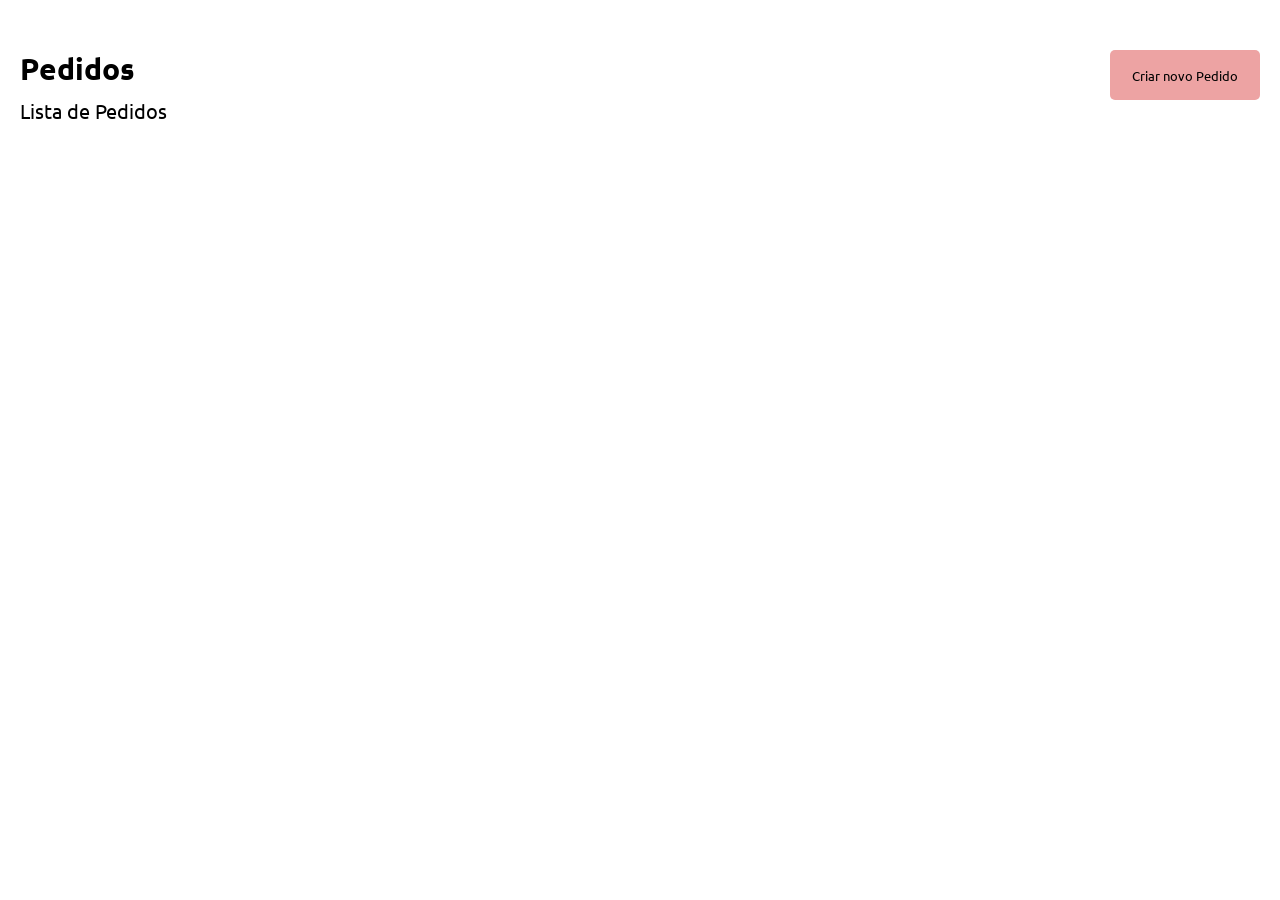
<file: FrontEnd/Pages/Iframes/requests.html>
<!DOCTYPE html>
<html lang="en">
  <head>
    <meta charset="UTF-8" />
    <meta name="viewport" content="width=device-width, initial-scale=1.0" />
    <title>Document</title>
    <link rel="stylesheet" href="../../Styles/requests.css" />
    <script src="../../Scripts/requests.js" defer></script>
  </head>
  <body>
    <main class="main">
      <section class="labelSection">
        <div>
          <h1>Pedidos</h1>
          <h2>Lista de Pedidos</h2>
        </div>
        <nav>
          <a href="createNewOrder.html"
            ><button class="createOrder">Criar novo Pedido</button></a
          >
        </nav>
      </section>
      <section class="gridSection">
        <!-- <div class="grid">
          <div class="clientDataDiv">
            <h3>Nome: <span>Cayo</span></h3>
            <h3>Nº do Pedido: <span>2a22e</span></h3>
            <h3>Mét. de Pagamento: <span>Crédito</span></h3>
            <h3>Subtotal: <span>R$150.00</span></h3>
            <h3>Data: <span>13/12/2024</span></h3>
          </div>

          <div class="orderSettingsDiv">
            <div class="labelItemsTable">
              <h2>Itens Pedidos</h2>
            </div>

            <div class="orderItemsTable"></div>
            <div class="orderPreparingButtonsDiv">
              <h2 class="preparingOrder">Pedido sendo preparado...</h2>
              <button class="orderPreparingButtons" id="orderDone">
                <img src="../../Imgs/icons/checkIcon.svg" alt="" />
              </button>
              <button class="orderPreparingButtons" id="orderDelete">
                <img src="../../Imgs/icons/deleteIcon.svg" alt="" />
              </button>
            </div>
          </div>
        </div>
        <div class="grid">
          <div class="clientDataDiv">
            <h3>Nome: <span>Cayo</span></h3>
            <h3>Nº do Pedido: <span>2a22e</span></h3>
            <h3>Mét. de Pagamento: <span>Crédito</span></h3>
            <h3>Subtotal: <span>R$150.00</span></h3>
            <h3>Data: <span>13/12/2024</span></h3>
          </div>

          <div class="orderSettingsDiv">
            <div class="labelItemsTable">
              <h2>Itens Pedidos</h2>
            </div>

            <div class="orderItemsTable"></div>
            <div class="orderPreparingButtonsDiv">
              <h2 class="preparingOrder">Pedido sendo preparado...</h2>
              <button class="orderPreparingButtons" id="orderDone">
                <img src="../../Imgs/icons/checkIcon.svg" alt="" />
              </button>
              <button class="orderPreparingButtons" id="orderDelete">
                <img src="../../Imgs/icons/deleteIcon.svg" alt="" />
              </button>
            </div>
          </div>
        </div> -->
      </section>
    </main>
    <!-- VLibras -->
    <div vw class="enabled">
      <div vw-access-button class="active"></div>
      <div vw-plugin-wrapper>
        <div class="vw-plugin-top-wrapper"></div>
      </div>
    </div>

    <script src="https://vlibras.gov.br/app/vlibras-plugin.js"></script>
    <script>
      new window.VLibras.Widget('https://vlibras.gov.br/app');
    </script>
  </body>
</html>
</file>
<file: FrontEnd/Styles/landPage.css>
@import url("https://fonts.googleapis.com/css2?family=Ubuntu:ital,wght@0,300;0,400;0,500;0,700;1,300;1,400;1,500;1,700&display=swap");

* {
  margin: 0;
  padding: 0;
  font-family: "Ubuntu";
}
.page-center {
  background-color: #f6f6f6;
  width: 100%;
  display: flex;
  flex-direction: row;
  justify-content: center;
  overflow-y: hidden;
}
.logo-circle {
  width: 50vh;
  height: 50vh;
  transition: 0.3s;
}
.logo-circle img {
  width: 100%;
  height: 100%;
  object-fit: cover;
}
.info-section {
  z-index: 1;
  width: 50%;
  height: 100vh;
  box-shadow: 1px 1px 10px rgb(0, 0, 0, 0.2);
  gap: 10px;
  display: flex;
  flex-direction: column;
  justify-content: center;
}
.button-seeMore {
  width: 20vh;
  height: 3vh;
  background-color: #eda3a3;
  border-radius: 5px;
  border: 0;
  box-shadow: 1px 1px 10px rgb(0, 0, 0, 0.1);
  transition: 0.3s all;
  display: flex;
  flex-direction: row;
  justify-content: center;
  align-items: center;
  gap: 10px;
  padding: 15px;
  font-size: 1.5vh;
  font-weight: 400;
  text-decoration: none;
}
.button-seeMore:hover {
  opacity: 0.8;
  cursor: pointer;
}
.button-seeMore button {
  border: 0;
  background-color: transparent;
}
.button-seeMore button:hover {
  cursor: pointer;
}
.logo-all {
  display: flex;
  flex-direction: column;
  gap: 30px;
  align-items: center;
}
.dialog-box {
  display: flex;
  flex-direction: column;
  gap: 30px;
  align-items: center;
}
.box-names {
  display: flex;
  flex-direction: column;
  gap: 10px;
}
h1 {
  font-size: 3vh;
  transition: 0.3s;
}
p {
  font-size: 1.5vh;
  transition: 0.3s;
}
.img-section {
  width: 50%;
}
.img-section img {
  width: 100%;
  height: 100%;
  object-fit: cover;
}
</file>
<file: Styles/stackinBack.css>
@import url("https://fonts.googleapis.com/css2?family=Ubuntu:ital,wght@0,300;0,400;0,500;0,700;1,300;1,400;1,500;1,700&display=swap");

* {
  padding: 0;
  margin: 0;
  font-family: "Ubuntu";
}
body {
  overflow: hidden;
}
.logo {
  display: flex;
  height: 200px;
  width: 200px;
  transition: 0.3;
}
.mainSection {
  display: flex;
  flex-direction: row;
}
.sideBar {
  display: flex;
  flex-direction: column;
  width: 350px;
  background-color: #ffffff;
  height: 100vh;
  gap: 10px;
  align-items: center;
  border-right: 1px solid rgb(204, 203, 203);
  transition: 0.5s all;
}
.buttonsNav {
  width: 90%;
  margin: 10px;
  display: flex;
  flex-direction: column;
  gap: 15px;
  align-items: center;
}

.navBarButtons {
  width: 100%;
  height: 50px;
  background-color: #eda3a3;
  border-radius: 5px;
  border: 0;
  box-shadow: 1px 1px 10px rgb(0, 0, 0, 0.1);
  transition: 0.3s all;
  display: flex;
  flex-direction: row;
  justify-content: left;
  align-items: center;
  gap: 10px;
  padding: 15px;
  font-size: 15px;
  font-weight: 400;
}
.navBarButtons img {
  height: 20px;
  width: 20px;
}
.navBarButtons:hover {
  cursor: pointer;
  background-color: #e7c8c8;
}

.sideBar h1 {
  margin: 30px;
  font-weight: 400;
}
.main {
  border: 1px solid;
}
h1 {
  font-size: 30px;
}
h1 img {
  height: 35px;
  width: 35px;
}
iframe {
  height: 100vh;
  width: 100vw;
}

@media only screen and (max-width: 1150px) {
  .sideBar {
    position: absolute;
    bottom: 0;
    left: 0;
    height: 100px;
    width: 100%;
    box-shadow: 1px 1px 10px rgb(0, 0, 0, 0.2);
  }
  .logo {
    display: none;
  }
  .buttonsNav {
    display: flex;
    flex-direction: row;
    justify-content: center;
  }
  .navBarButtons {
    height: 80px;
    width: 100%;
    display: flex;
    flex-direction: column;
  }
}
</file>
<file: FrontEnd/Styles/stackinBack.css>
@import url("https://fonts.googleapis.com/css2?family=Ubuntu:ital,wght@0,300;0,400;0,500;0,700;1,300;1,400;1,500;1,700&display=swap");

* {
  padding: 0;
  margin: 0;
  font-family: "Ubuntu";
}
body {
  overflow: hidden;
}
.logo {
  display: flex;
  height: 200px;
  width: 200px;
  transition: 0.3;
}
.mainSection {
  display: flex;
  flex-direction: row;
}
.sideBar {
  display: flex;
  flex-direction: column;
  width: 350px;
  background-color: #ffffff;
  height: 100vh;
  gap: 10px;
  align-items: center;
  border-right: 1px solid rgb(204, 203, 203);
  transition: 0.5s all;
}
.buttonsNav {
  width: 90%;
  margin: 10px;
  display: flex;
  flex-direction: column;
  gap: 15px;
  align-items: center;
}

.navBarButtons {
  width: 100%;
  height: 50px;
  background-color: #eda3a3;
  border-radius: 5px;
  border: 0;
  box-shadow: 1px 1px 10px rgb(0, 0, 0, 0.1);
  transition: 0.3s all;
  display: flex;
  flex-direction: row;
  justify-content: left;
  align-items: center;
  gap: 10px;
  padding: 15px;
  font-size: 15px;
  font-weight: 400;
}
.navBarButtons img {
  height: 20px;
  width: 20px;
}
.navBarButtons:hover {
  cursor: pointer;
  background-color: #e7c8c8;
}

.sideBar h1 {
  margin: 30px;
  font-weight: 400;
}
.main {
  border: 1px solid;
}
h1 {
  font-size: 30px;
}
h1 img {
  height: 35px;
  width: 35px;
}
iframe {
  height: 100vh;
  width: 100vw;
}

@media only screen and (max-width: 1150px) {
  .sideBar {
    position: absolute;
    bottom: 0;
    left: 0;
    height: 100px;
    width: 100%;
    box-shadow: 1px 1px 10px rgb(0, 0, 0, 0.2);
  }
  .logo {
    display: none;
  }
  .buttonsNav {
    display: flex;
    flex-direction: row;
    justify-content: center;
  }
  .navBarButtons {
    height: 80px;
    width: 100%;
    display: flex;
    flex-direction: column;
  }
}
</file>
<file: Styles/createNewOrder.css>
@import url("https://fonts.googleapis.com/css2?family=Ubuntu:ital,wght@0,300;0,400;0,500;0,700;1,300;1,400;1,500;1,700&display=swap");

@import url("https://fonts.googleapis.com/css2?family=Noto+Sans:ital,wght@0,100..900;1,100..900&display=swap");

* {
  padding: 0;
  margin: 0;
  font-family: "Ubuntu";
  scroll-behavior: smooth;
}
.main {
  display: flex;
  flex-direction: column;
  justify-content: center;
  margin: 20px;
  margin-top: 50px;
  gap: 70px;
}
h1 {
  font-size: 30px;
}
h2 {
  font-size: 20px;
  font-weight: 400;
}
span {
  font-weight: 400;
}
nav button {
  background-color: #eda3a3;
  border-radius: 5px;
  width: 150px;
  border: 0px;
  height: 50px;
}
nav button:hover {
  cursor: pointer;
  background-color: #e7c8c8;
}
.labelSection {
  display: flex;
  flex-direction: row;
  gap: 10px;
}
.labelSection div {
  display: flex;
  flex-direction: column;
  gap: 10px;
}
.labelSection nav {
  margin-left: auto;
}
.gridSection {
  display: flex;
  flex-direction: row;
  flex-wrap: wrap;
  justify-content: center;
  gap: 20px;
}

.grid {
  background-color: #f6f6f6;
  width: 100%;
  height: 550px;
  padding: 30px;
  display: flex;
  align-items: center;
  flex-direction: column;
  gap: 20px;
  border-radius: 5px;
  border: 0.1px solid #f6f6f6;
  transition: 0.3s;
}

.buttonsLocalDiv {
  gap: 10px;
  display: flex;
  flex-direction: row;
  height: 100%;
}
.aLocal {
  box-shadow: 1px 1px 10px rgb(0, 0, 0, 0.1);
  background-color: #eda3a3;
  border: 0.5px solid #eda3a3;
  display: flex;
  flex-direction: column;
  justify-content: center;
  align-items: center;
  font-size: 20px;
  width: 300px;
  border-radius: 5px;
  transition: 0.3s;
}
a {
  text-decoration: none;
}
.buttonsLocal {
  background-color: transparent;
  border: 0;
  display: flex;
  justify-content: center;
  align-items: center;
  flex-direction: column;
  width: 100%;
  height: 100%;
}

.buttonsLocalDiv img {
  height: 90px;
}

.aLocal:hover {
  border: 1dvh solid #df7272;
}

.buttonsLocal:hover {
  cursor: pointer;
}
.bottomButtons {
  background-color: #eda3a3;
  border: 0;
  width: 300px;
  padding: 10px;
  border-radius: 5px;
  transition: 0.3s;
  font-weight: bold;
}

.bottomButtons:hover {
  opacity: 0.7;
  cursor: pointer;
}

.gridSection h2 {
  font-size: 30px;
}
.eachInput label {
  font-weight: 400;
}
input {
  background-color: #eda3a3;
  width: 200px;
  height: 30px;
  padding: 5px;
  border: 0;
  border-radius: 5px;
}
.emptyInput {
  border: 2px solid #ce4747;
  transition: 0.3s;
}
.nonEmptyInput {
  border: 2px solid #4eee96;
  transition: 0.3s;
}
.selectPayment {
  background-color: #eda3a3;
  width: 160px;
  height: 30px;
  padding: 5px;
  border-radius: 5px;
}

.eachInput {
  display: flex;
  flex-direction: column;
  gap: 10px;
}

.eachInput input {
  width: 150px;
}
.allInputs {
  display: flex;
  flex-direction: row;
  gap: 200px;
  margin: auto;
}
.labelInputs {
  margin-bottom: 20px;
}

.eachInput .inputsPlace {
  background-color: #e7c8c8;
  width: 150px;
}
.eachInput .inputsPlace:disabled {
  font-style: italic;
  color: #aca8a8;
}
.dataInputs {
  display: flex;
  flex-direction: column;
  gap: 10px;
}

.fullTable {
  box-shadow: 1px 1px 10px rgb(0, 0, 0, 0.1);
  border-radius: 10px;
  width: 800px;
  height: 600px;
  padding: 15px;
  display: flex;
  flex-direction: row;
  background-color: #eda3a3;
}

.ItemsTable {
  background-color: #e7c8c8;
  box-shadow: 1px 1px 10px rgb(0, 0, 0, 0.2);
  padding: 10px;
  display: flex;
  flex-direction: column;
  gap: 10px;
  width: 600px;
  height: 95%;
  border-radius: 10px;
}

.filterArea {
  width: 300px;
  float: right;
  gap: 10px;
  display: flex;
  flex-direction: column;
  align-items: center;
}
.filterArea select {
  background-color: #e7c8c8;
  width: 150px;
  height: 30px;
  border-radius: 5px;
  font-style: italic;
}
.filterArea h3 {
  font-size: 15px;
  font-weight: 300;
}

.tableGrid {
  width: 100%;
  border-radius: 5px;
  height: 80px;
  background-color: #eda3a3;
  display: flex;
  flex-direction: row;
  align-items: center;
  justify-content: space-around;
}

.tableGrid h2 {
  font-size: 20px;
  font-weight: 500;
}
.tableGrid h3 {
  font-weight: 400;
  font-style: italic;
  font-size: 15px;
}
.itemsCountDiv {
  display: flex;
  flex-direction: row;
  align-items: center;
  gap: 5px;
}
.itemImage {
  background-color: #e7c8c8;
  border-radius: 5px;
  height: 70px;
  width: 70px;
  border: 1px solid rgb(0, 0, 0, 0.4);
  box-shadow: 1px 1px 10px rgb(0, 0, 0, 0.2);
}
.itemImage img {
  border-radius: 5px;
  width: 100%;
  height: 100%;
  object-fit: fill;
}
.itemCount {
  height: 40px;
  width: 70px;
  padding: 5px;
  background-color: #e7c8c8;
  border: 0;
  border-radius: 5px;
  display: flex;
  justify-items: center;
  box-shadow: 1px 1px 10px rgb(0, 0, 0, 0.1);
}
input::-webkit-outer-spin-button,
input::-webkit-inner-spin-button {
  -webkit-appearance: none;
  margin: 0;
}
.itemsCountButtons {
  display: flex;
  justify-content: center;
  align-items: center;
  font-size: 20px;
  background-color: #e7c8c8;
  width: 30px;
  height: 30px;
  border-radius: 100%;
  border: 0;
  transition: 0.3s;
  box-shadow: 1px 1px 10px rgb(0, 0, 0, 0.1);
}
.itemsCountButtons:hover {
  opacity: 0.7;
  cursor: pointer;
}
.bottomButtonsDiv {
  display: flex;
  gap: 20px;
}

.subtotalItemsDiv {
  background-color: #e7c8c8;
  box-shadow: 1px 1px 10px rgb(0, 0, 0, 0.2);
  padding: 10px;
  width: 200px;
  height: 120px;
  border-radius: 10px;
  display: flex;
  flex-direction: column;
  gap: 10px;
  overflow-y: auto;
}
.subtotalItemsDiv::-webkit-scrollbar {
  width: 10px;
}

/* Track */
.subtotalItemsDiv::-webkit-scrollbar-track {
  background: #f1f1f1;
  border-radius: 10px;
}

/* Handle */
.subtotalItemsDiv::-webkit-scrollbar-thumb {
  background: #e7c8c8;
  border-radius: 10px;
}

/* Handle on hover */
.subtotalItemsDiv::-webkit-scrollbar-thumb:hover {
  background: #555;
}
.subtotalPricesDiv {
  background-color: #e7c8c8;
  box-shadow: 1px 1px 10px rgb(0, 0, 0, 0.2);
  padding: 10px;
  width: 200px;
  height: 40px;
  border-radius: 10px;
  display: flex;
  flex-direction: column;
  justify-content: center;
  align-items: center;
  overflow-y: auto;
}
.addToCart {
  height: 50px;
  width: 50px;
  border-radius: 5px;
  transition: 0.3s;
  background-color: #e7c8c8;
  border: 2px solid;
  justify-content: center;
  align-items: center;
  display: flex;
}
.addToCart:hover {
  opacity: 0.7;
  cursor: pointer;
  width: 55px;
  height: 55px;
}
.cartGrid {
  background-color: #eda3a3;
  border-radius: 5px;
  display: flex;
  flex-direction: column;
  padding: 5px;
  gap: 10px;
}
.priceCartDiv {
  display: flex;
  flex-direction: row;
  gap: 5px;
}
.ProductNameDiv h3 {
  font-weight: 400;
}
.priceCartDiv h3 {
  font-family: "Noto Sans";
  font-style: italic;
}
.deleteCartItem {
  border-radius: 5px;
  background-color: #e7c8c8;
  border: 0;
  padding: 5px;
  box-shadow: 1px 1px 10px rgb(0, 0, 0, 0.2);
  transition: 0.5s;
}
.deleteCartItem:hover {
  cursor: pointer;
  border-radius: 5px;
  background-color: #e24f4f;
}

@media only screen and (max-width: 1150px) {
  body {
    margin-bottom: 120px;
  }
  .grid {
    height: 800px;
  }
  .aLocal {
    width: 160px;
    height: 100%;
  }
  #gridLocal {
    height: 500px;
  }
  .alocal:hover {
    width: 100%;
  }
  .allInputs {
    display: flex;
    flex-direction: column;
    gap: 30px;
  }

  .bottomButtonsDiv {
    flex-direction: column;
  }
  .fullTable {
    width: 100%;
    flex-direction: column;
    align-items: center;
    gap: 10px;
  }
  .ItemsTable {
    width: 100%;
    padding: 5px;
    overflow: auto;
  }
  .tableGrid {
    width: 100%;
    gap: 10px;
  }
  .itemCount {
    width: 30px;
    height: 30px;
    font-size: 15px;
  }
  .addToCart {
    width: 50px;
    height: 100%;
  }
  .addToCart:hover {
    width: 50px;
    height: 100%;
  }
}
</file>
<file: Styles/home.css>
@import url("https://fonts.googleapis.com/css2?family=Ubuntu:ital,wght@0,300;0,400;0,500;0,700;1,300;1,400;1,500;1,700&display=swap");
@import url("https://fonts.googleapis.com/css2?family=Noto+Sans:ital,wght@0,100..900;1,100..900&display=swap");

* {
  padding: 0;
  margin: 0;
  font-family: "Ubuntu";
}

.main {
  display: flex;
  flex-direction: column;
  justify-content: center;
  margin: 20px;
  margin-top: 50px;
  gap: 80px;
}
.labelSection {
  display: flex;
  flex-direction: column;
  gap: 10px;
}
h1 {
  font-size: 30px;
}
h2 {
  font-size: 20px;
  font-weight: 400;
}
span {
  font-weight: 400;
}

.midPage {
  margin-bottom: 10px;
  display: flex;
  flex-direction: row;
  justify-content: space-between;
  gap: 20px;
  flex-wrap: wrap;
}
.grid img {
  width: 250px;
  height: 200px;
}
.grid h3 {
  font-style: italic;
  font-family: "Noto Sans";
  font-weight: bold;
}
.grid {
  font-size: 25px;
  background-color: #eda3a3;
  width: 350px;
  height: 350px;
  border-radius: 5px;
  justify-content: center;
  align-items: center;
  display: flex;
  flex-direction: column;
  gap: 10px;
  transition: 0.3s;
}
.grid:hover {
  width: 370px;
  height: 370px;
}
.bottomPage {
  background-color: #f8f8f8;
  height: 250px;
}

.popularItems {
  margin: auto;
}
.popularItems h1 {
  font-stretch: condensed;
  font-style: italic;
  font-size: 40px;
  font-weight: 450;
}
.interactionsButton {
  width: 50%;
  background-color: #eda3a3;
  border-radius: 5px;
  border: 0;
  font-size: 15px;
  height: 50px;
  transition: 0.3s;
  display: flex;
  flex-direction: column;
  text-decoration: none;
  align-items: center;
  justify-content: center;
}
.interactionsButton button {
  background-color: transparent;
  border: 0;
}
.interactionsButton:hover {
  width: 60%;
  opacity: 0.7;
  cursor: pointer;
}
.topPageSection {
  display: flex;
  flex-direction: column;
  gap: 10px;
}
.buttonsTopPage {
  display: flex;
  gap: 10px;
  flex-direction: row;
}

.slider {
  background-color: #eda3a3;
  border-radius: 5px;
  height: 350px;
  padding: 5px;
  display: flex;
  flex-direction: row;
}
.sliderDesc {
  overflow-y: auto;
  display: flex;
  flex-direction: column;
  gap: 15px;
  padding: 2px;
  font-weight: 500;
  font-family: "Noto Sans";
  font-style: italic;
}

.sliderTitle {
  display: flex;
  flex-direction: column;
  justify-content: center;
  align-items: center;
  gap: 10px;
}
.sliderTitle h1 {
  font-style: italic;
}

.sliderDesc::-webkit-scrollbar {
  width: 5px;
}

/* Track */
.sliderDesc::-webkit-scrollbar-track {
  background: #f1f1f1;
  border-radius: 10px;
}

/* Handle */
.sliderDesc::-webkit-scrollbar-thumb {
  background: #e7c8c8;
  border-radius: 10px;
}

/* Handle on hover */
.sliderDesc::-webkit-scrollbar-thumb:hover {
  background: #555;
}

@media only screen and (max-width: 1150px) {
  .grid {
    width: 150px;
    height: 180px;
  }
  .grid img {
    width: 120px;
    height: 100px;
  }

  .grid:hover {
    width: 200px;
    height: 200px;
  }
  body {
    margin-bottom: 100px;
  }
  .sliderTitle img {
    width: 250px;
  }
  .slider {
    flex-direction: column;
    height: 500px;
  }
}
</file>
<file: Styles/requests.css>
@import url("https://fonts.googleapis.com/css2?family=Ubuntu:ital,wght@0,300;0,400;0,500;0,700;1,300;1,400;1,500;1,700&display=swap");

@import url("https://fonts.googleapis.com/css2?family=Noto+Sans:ital,wght@0,100..900;1,100..900&display=swap");

* {
  padding: 0;
  margin: 0;
  font-family: "Ubuntu";
}
.main {
  display: flex;
  flex-direction: column;
  justify-content: center;
  margin: 20px;
  margin-top: 50px;
  gap: 70px;
}
h1 {
  font-size: 30px;
}
h2 {
  font-size: 20px;
  font-weight: 400;
}
span {
  font-weight: 400;
}
nav button {
  background-color: #eda3a3;
  border-radius: 5px;
  width: 150px;
  border: 0px;
  height: 50px;
}
nav button:hover {
  cursor: pointer;
  background-color: #e7c8c8;
}
.labelSection {
  display: flex;
  flex-direction: row;
  gap: 10px;
}
.labelSection div {
  display: flex;
  flex-direction: column;
  gap: 10px;
}
.labelSection nav {
  margin-left: auto;
}
.gridSection {
  display: flex;
  flex-direction: column;
  gap: 20px;
}

.grid {
  background-color: #e7c8c8;
  padding: 30px;
  height: 350px;
  justify-content: center;
  align-items: center;
  display: flex;
  flex-direction: row;
  border-radius: 5px;
}
.clientDataDiv {
  width: 30%;
  height: 100%;
  display: flex;
  flex-direction: column;
  justify-content: center;
  gap: 25px;
  overflow: auto;
}
.orderSettingsDiv {
  width: 100%;
  display: flex;
  flex-direction: column;
  align-items: end;
  overflow: auto;
  gap: 20px;
}
.orderItemsTable {
  width: 500px;
  height: 250px;
  background-color: #eda3a3;
  border-radius: 5px;
}
.orderPreparingButtonsDiv {
  display: flex;
  gap: 15px;
  width: 500px;
  justify-content: right;
}
.orderPreparingButtons {
  width: 50px;
  background-color: #eda3a3;
  border: 0;
  border-radius: 5px;
  font-size: large;
  display: flex;
  justify-content: center;
  align-items: center;
  transition: 0.3s;
}
.orderPreparingButtons:hover {
  opacity: 0.6;
  cursor: pointer;
}
.orderPreparingButtons img {
  width: 30px;
}
.preparingOrder {
  background-color: #beabf8;
  padding: 10px;
  border-radius: 5px;
  width: 100%;
  display: flex;
  justify-content: center;
  align-items: center;
  font-size: 15px;
  font-style: italic;
  font-family: "Noto Sans";
  transition: 0.5s;
}
.labelItemsTable {
  width: 500px;
  display: flex;
  justify-content: center;
}

@media only screen and (max-width: 1150px) {
  body {
    margin-bottom: 120px;
  }
  .grid {
    flex-direction: column;
    height: 100%;
    gap: 30px;
  }
  .labelItemsTable {
    width: 100%;
  }
  .orderItemsTable {
    width: 100%;
  }
  .orderPreparingButtonsDiv {
    width: 100%;
  }
  .clientDataDiv {
    width: 100%;
  }
  .preparingOrder {
    width: 50%;
  }
  .orderSettingsDiv {
    width: 100%;
  }
}
</file>
<file: Styles/settings.css>
@import url("https://fonts.googleapis.com/css2?family=Ubuntu:ital,wght@0,300;0,400;0,500;0,700;1,300;1,400;1,500;1,700&display=swap");

@import url("https://fonts.googleapis.com/css2?family=Noto+Sans:ital,wght@0,100..900;1,100..900&display=swap");

* {
  padding: 0;
  margin: 0;
  font-family: "Ubuntu";
}
.main {
  display: flex;
  flex-direction: column;
  justify-content: center;
  margin: 20px;
  margin-top: 50px;
  gap: 50px;
}
h1 {
  font-size: 30px;
}
h2 {
  font-size: 20px;
  font-weight: 400;
}
span {
  font-weight: 400;
}
.labelSection {
  display: flex;
  flex-direction: column;
  gap: 10px;
}
.gridSection {
  display: flex;
  flex-direction: column;
  gap: 20px;
}

.grid {
  background-color: #f8f8f8;
  padding: 30px;
  display: flex;
  flex-direction: column;
  gap: 15px;
  box-shadow: 1px 1px 10px rgb(0, 0, 0, 0.1);
}
.grid input {
  width: 400px;
  height: 30px;
  background-color: #eda3a3;
  border: 0;
  border-radius: 5px;
  padding: 5px;
}
.grid nav {
  display: flex;
  flex-direction: row;
  justify-content: right;
  gap: 10px;
}
button {
  width: 150px;
  height: 50px;
  background-color: #eda3a3;
  border-radius: 5px;
  border: 0;
  box-shadow: 1px 1px 10px rgb(0, 0, 0, 0.1);
  transition: 0.3s;
  display: flex;
  justify-content: center;
  align-items: center;
  padding: 15px;
  font-size: 15px;
  font-weight: 410;
}
button:hover {
  cursor: pointer;
  background-color: #e7c8c8;
}
#openingHoursGrid section {
  display: flex;
  flex-direction: row;
  gap: 20px;
}
#openingHoursGrid input {
  height: 22px;
  width: 100px;
  padding: 0px;
}

.timesDiv {
  width: 200px;
  display: flex;
  flex-direction: column;
  gap: 10px;
}
.weekTimes {
  display: flex;
  flex-direction: row;
  gap: 10px;
}
h4 {
  font-family: "Noto Sans";
  font-style: italic;
  font-weight: 400;
}
.buttonsTimeDiv {
  margin-left: auto;
  display: flex;
  gap: 10px;
}
</file>
<file: FrontEnd/Styles/createNewOrder.css>
@import url("https://fonts.googleapis.com/css2?family=Ubuntu:ital,wght@0,300;0,400;0,500;0,700;1,300;1,400;1,500;1,700&display=swap");

@import url("https://fonts.googleapis.com/css2?family=Noto+Sans:ital,wght@0,100..900;1,100..900&display=swap");

* {
  padding: 0;
  margin: 0;
  font-family: "Ubuntu";
  scroll-behavior: smooth;
}
.main {
  display: flex;
  flex-direction: column;
  justify-content: center;
  margin: 20px;
  margin-top: 50px;
  gap: 70px;
}
h1 {
  font-size: 30px;
}
h2 {
  font-size: 20px;
  font-weight: 400;
}
span {
  font-weight: 400;
}
nav button {
  background-color: #eda3a3;
  border-radius: 5px;
  width: 150px;
  border: 0px;
  height: 50px;
}
nav button:hover {
  cursor: pointer;
  background-color: #e7c8c8;
}
.labelSection {
  display: flex;
  flex-direction: row;
  gap: 10px;
}
.labelSection div {
  display: flex;
  flex-direction: column;
  gap: 10px;
}
.labelSection nav {
  margin-left: auto;
}
.gridSection {
  display: flex;
  flex-direction: row;
  flex-wrap: wrap;
  justify-content: center;
  gap: 20px;
}

.grid {
  background-color: #f6f6f6;
  width: 100%;
  height: 550px;
  padding: 30px;
  display: flex;
  align-items: center;
  flex-direction: column;
  gap: 20px;
  border-radius: 5px;
  border: 0.1px solid #f6f6f6;
  transition: 0.3s;
}

.buttonsLocalDiv {
  gap: 10px;
  display: flex;
  flex-direction: row;
  height: 100%;
}
.aLocal {
  box-shadow: 1px 1px 10px rgb(0, 0, 0, 0.1);
  background-color: #eda3a3;
  border: 0.5px solid #eda3a3;
  display: flex;
  flex-direction: column;
  justify-content: center;
  align-items: center;
  font-size: 20px;
  width: 300px;
  border-radius: 5px;
  transition: 0.3s;
}
a {
  text-decoration: none;
}
.buttonsLocal {
  background-color: transparent;
  border: 0;
  display: flex;
  justify-content: center;
  align-items: center;
  flex-direction: column;
  width: 100%;
  height: 100%;
}

.buttonsLocalDiv img {
  height: 90px;
}

.aLocal:hover {
  border: 1dvh solid #df7272;
}

.buttonsLocal:hover {
  cursor: pointer;
}
.bottomButtons {
  background-color: #eda3a3;
  border: 0;
  width: 300px;
  padding: 10px;
  border-radius: 5px;
  transition: 0.3s;
  font-weight: bold;
}

.bottomButtons:hover {
  opacity: 0.7;
  cursor: pointer;
}

.gridSection h2 {
  font-size: 30px;
}
.eachInput label {
  font-weight: 400;
}
input {
  background-color: #eda3a3;
  width: 200px;
  height: 30px;
  padding: 5px;
  border: 0;
  border-radius: 5px;
}
.emptyInput {
  border: 2px solid #ce4747;
  transition: 0.3s;
}
.nonEmptyInput {
  border: 2px solid #4eee96;
  transition: 0.3s;
}
.eachInput .selectPayment {
  background-color: #e7c8c8;
  width: 200px;
  height: 50px;
  padding: 5px;
  border-radius: 5px;
}

.eachInput {
  display: flex;
  flex-direction: column;
  gap: 10px;
}

.filterArea .eachInput {
  display: flex;
  flex-direction: column;
  gap: 10px;
  justify-content: center;
  align-items: center;
}

.eachInput input {
  width: 150px;
}
.allInputs {
  display: flex;
  flex-direction: row;
  gap: 200px;
  margin: auto;
}
.labelInputs {
  margin-bottom: 20px;
}

.eachInput .inputsPlace {
  background-color: #e7c8c8;
  width: 150px;
}
.eachInput .inputsPlace:disabled {
  font-style: italic;
  color: #aca8a8;
}
.dataInputs {
  display: flex;
  flex-direction: column;
  gap: 10px;
}

.fullTable {
  box-shadow: 1px 1px 10px rgb(0, 0, 0, 0.1);
  border-radius: 10px;
  width: 800px;
  height: 600px;
  padding: 15px;
  display: flex;
  flex-direction: row;
  background-color: #eda3a3;
}

.ItemsTable {
  background-color: #e7c8c8;
  box-shadow: 1px 1px 10px rgb(0, 0, 0, 0.2);
  padding: 10px;
  display: flex;
  flex-direction: column;
  gap: 10px;
  width: 600px;
  height: 95%;
  border-radius: 10px;
}

.filterArea {
  width: 300px;
  float: right;
  gap: 10px;
  display: flex;
  flex-direction: column;
  align-items: center;
}
.filterArea select {
  background-color: #e7c8c8;
  width: 150px;
  height: 30px;
  border-radius: 5px;
  font-style: italic;
}
.filterArea h3 {
  font-size: 15px;
  font-weight: 300;
}

.tableGrid {
  width: 100%;
  border-radius: 5px;
  height: 80px;
  background-color: #eda3a3;
  display: flex;
  flex-direction: row;
  align-items: center;
  justify-content: space-around;
}

.tableGrid h2 {
  font-size: 20px;
  font-weight: 500;
}
.tableGrid h3 {
  font-weight: 400;
  font-style: italic;
  font-size: 15px;
}
.itemsCountDiv {
  display: flex;
  flex-direction: row;
  align-items: center;
  gap: 5px;
}
.itemImage {
  background-color: #e7c8c8;
  border-radius: 5px;
  height: 70px;
  width: 70px;
  border: 1px solid rgb(0, 0, 0, 0.4);
  box-shadow: 1px 1px 10px rgb(0, 0, 0, 0.2);
}
.itemImage img {
  border-radius: 5px;
  width: 100%;
  height: 100%;
  object-fit: fill;
}
.itemCount {
  height: 40px;
  width: 70px;
  padding: 5px;
  background-color: #e7c8c8;
  border: 0;
  border-radius: 5px;
  display: flex;
  justify-items: center;
  box-shadow: 1px 1px 10px rgb(0, 0, 0, 0.1);
}
input::-webkit-outer-spin-button,
input::-webkit-inner-spin-button {
  -webkit-appearance: none;
  margin: 0;
}
.itemsCountButtons {
  display: flex;
  justify-content: center;
  align-items: center;
  font-size: 20px;
  background-color: #e7c8c8;
  width: 30px;
  height: 30px;
  border-radius: 100%;
  border: 0;
  transition: 0.3s;
  box-shadow: 1px 1px 10px rgb(0, 0, 0, 0.1);
}
.itemsCountButtons:hover {
  opacity: 0.7;
  cursor: pointer;
}
.bottomButtonsDiv {
  display: flex;
  gap: 20px;
}

.subtotalItemsDiv {
  background-color: #e7c8c8;
  box-shadow: 1px 1px 10px rgb(0, 0, 0, 0.2);
  padding: 10px;
  width: 200px;
  height: 200px;
  border-radius: 10px;
  display: flex;
  flex-direction: column;
  gap: 10px;
  overflow-y: auto;
}
.subtotalItemsDiv::-webkit-scrollbar {
  width: 10px;
}

/* Track */
.subtotalItemsDiv::-webkit-scrollbar-track {
  background: #f1f1f1;
  border-radius: 10px;
}

/* Handle */
.subtotalItemsDiv::-webkit-scrollbar-thumb {
  background: #e7c8c8;
  border-radius: 10px;
}

/* Handle on hover */
.subtotalItemsDiv::-webkit-scrollbar-thumb:hover {
  background: #555;
}
.subtotalPricesDiv {
  background-color: #e7c8c8;
  box-shadow: 1px 1px 10px rgb(0, 0, 0, 0.2);
  padding: 10px;
  width: 200px;
  height: 40px;
  border-radius: 10px;
  display: flex;
  flex-direction: column;
  justify-content: center;
  align-items: center;
  overflow-y: auto;
}
.addToCart {
  height: 50px;
  width: 50px;
  border-radius: 5px;
  transition: 0.3s;
  background-color: #e7c8c8;
  border: 2px solid;
  justify-content: center;
  align-items: center;
  display: flex;
}
.addToCart:hover {
  opacity: 0.7;
  cursor: pointer;
  width: 55px;
  height: 55px;
}
.cartGrid {
  background-color: #eda3a3;
  border-radius: 5px;
  display: flex;
  flex-direction: column;
  padding: 5px;
  gap: 10px;
}
.priceCartDiv {
  display: flex;
  flex-direction: row;
  gap: 5px;
}
.ProductNameDiv h3 {
  font-weight: 400;
}
.priceCartDiv h3 {
  font-family: "Noto Sans";
  font-style: italic;
}
.deleteCartItem {
  border-radius: 5px;
  background-color: #e7c8c8;
  border: 0;
  padding: 5px;
  box-shadow: 1px 1px 10px rgb(0, 0, 0, 0.2);
  transition: 0.5s;
}
.deleteCartItem:hover {
  cursor: pointer;
  border-radius: 5px;
  background-color: #e24f4f;
}

@media only screen and (max-width: 1150px) {
  body {
    margin-bottom: 120px;
  }
  .grid {
    height: 800px;
  }
  .aLocal {
    width: 160px;
    height: 100%;
  }
  #gridLocal {
    height: 500px;
  }
  .alocal:hover {
    width: 100%;
  }
  .allInputs {
    display: flex;
    flex-direction: column;
    gap: 30px;
  }

  .bottomButtonsDiv {
    flex-direction: column;
  }
  .fullTable {
    width: 100%;
    flex-direction: column;
    align-items: center;
    gap: 10px;
  }
  .ItemsTable {
    width: 100%;
    padding: 5px;
    overflow: auto;
  }
  .tableGrid {
    width: 100%;
    gap: 10px;
  }
  .itemCount {
    width: 30px;
    height: 30px;
    font-size: 15px;
  }
  .addToCart {
    width: 50px;
    height: 100%;
  }
  .addToCart:hover {
    width: 50px;
    height: 100%;
  }
}
</file>
<file: FrontEnd/Styles/home.css>
@import url("https://fonts.googleapis.com/css2?family=Ubuntu:ital,wght@0,300;0,400;0,500;0,700;1,300;1,400;1,500;1,700&display=swap");
@import url("https://fonts.googleapis.com/css2?family=Noto+Sans:ital,wght@0,100..900;1,100..900&display=swap");

* {
  padding: 0;
  margin: 0;
  font-family: "Ubuntu";
}

.main {
  display: flex;
  flex-direction: column;
  justify-content: center;
  margin: 20px;
  margin-top: 50px;
  gap: 80px;
}
.labelSection {
  display: flex;
  flex-direction: column;
  gap: 10px;
}
h1 {
  font-size: 30px;
}
h2 {
  font-size: 20px;
  font-weight: 400;
}
span {
  font-weight: 400;
}

.midPage {
  margin-bottom: 10px;
  display: flex;
  flex-direction: row;
  justify-content: space-between;
  gap: 20px;
  flex-wrap: wrap;
}
.grid img {
  width: 250px;
  height: 200px;
}
.grid h3 {
  font-style: italic;
  font-family: "Noto Sans";
  font-weight: bold;
}
.grid {
  font-size: 25px;
  background-color: #eda3a3;
  width: 350px;
  height: 350px;
  border-radius: 5px;
  justify-content: center;
  align-items: center;
  display: flex;
  flex-direction: column;
  gap: 10px;
  transition: 0.3s;
}
.grid:hover {
  width: 370px;
  height: 370px;
}
.bottomPage {
  background-color: #f8f8f8;
  height: 250px;
}

.popularItems {
  margin: auto;
}
.popularItems h1 {
  font-stretch: condensed;
  font-style: italic;
  font-size: 40px;
  font-weight: 450;
}
.interactionsButton {
  width: 50%;
  background-color: #eda3a3;
  border-radius: 5px;
  border: 0;
  font-size: 15px;
  height: 50px;
  transition: 0.3s;
  display: flex;
  flex-direction: column;
  text-decoration: none;
  align-items: center;
  justify-content: center;
}
.interactionsButton button {
  background-color: transparent;
  border: 0;
}
.interactionsButton:hover {
  width: 60%;
  opacity: 0.7;
  cursor: pointer;
}
.topPageSection {
  display: flex;
  flex-direction: column;
  gap: 10px;
}
.buttonsTopPage {
  display: flex;
  gap: 10px;
  flex-direction: row;
}

.slider {
  background-color: #eda3a3;
  border-radius: 5px;
  height: 350px;
  padding: 5px;
  display: flex;
  flex-direction: row;
}
.sliderDesc {
  overflow-y: auto;
  display: flex;
  flex-direction: column;
  gap: 15px;
  padding: 2px;
  font-weight: 500;
  font-family: "Noto Sans";
  font-style: italic;
}

.sliderTitle {
  display: flex;
  flex-direction: column;
  justify-content: center;
  align-items: center;
  gap: 10px;
}
.sliderTitle h1 {
  font-style: italic;
}

.sliderDesc::-webkit-scrollbar {
  width: 5px;
}

/* Track */
.sliderDesc::-webkit-scrollbar-track {
  background: #f1f1f1;
  border-radius: 10px;
}

/* Handle */
.sliderDesc::-webkit-scrollbar-thumb {
  background: #e7c8c8;
  border-radius: 10px;
}

/* Handle on hover */
.sliderDesc::-webkit-scrollbar-thumb:hover {
  background: #555;
}

@media only screen and (max-width: 1150px) {
  .grid {
    width: 150px;
    height: 180px;
  }
  .grid img {
    width: 120px;
    height: 100px;
  }

  .grid:hover {
    width: 200px;
    height: 200px;
  }
  body {
    margin-bottom: 100px;
  }
  .sliderTitle img {
    width: 250px;
  }
  .slider {
    flex-direction: column;
    height: 500px;
  }
}
</file>
<file: FrontEnd/Styles/requests.css>
@import url("https://fonts.googleapis.com/css2?family=Ubuntu:ital,wght@0,300;0,400;0,500;0,700;1,300;1,400;1,500;1,700&display=swap");

@import url("https://fonts.googleapis.com/css2?family=Noto+Sans:ital,wght@0,100..900;1,100..900&display=swap");

* {
  padding: 0;
  margin: 0;
  font-family: "Ubuntu";
}
.main {
  display: flex;
  flex-direction: column;
  justify-content: center;
  margin: 20px;
  margin-top: 50px;
  gap: 70px;
}
h1 {
  font-size: 30px;
}
h2 {
  font-size: 20px;
  font-weight: 400;
}
span {
  font-weight: 400;
}
nav button {
  background-color: #eda3a3;
  border-radius: 5px;
  width: 150px;
  border: 0px;
  height: 50px;
}
nav button:hover {
  cursor: pointer;
  background-color: #e7c8c8;
}
.labelSection {
  display: flex;
  flex-direction: row;
  gap: 10px;
}
.labelSection div {
  display: flex;
  flex-direction: column;
  gap: 10px;
}
.labelSection nav {
  margin-left: auto;
}
.gridSection {
  display: flex;
  flex-direction: column;
  gap: 20px;
}

.grid {
  background-color: #e7c8c8;
  padding: 30px;
  height: 350px;
  justify-content: center;
  align-items: center;
  display: flex;
  flex-direction: row;
  border-radius: 5px;
}
.clientDataDiv {
  width: 30%;
  height: 100%;
  display: flex;
  flex-direction: column;
  justify-content: center;
  gap: 25px;
  overflow: auto;
}
.orderSettingsDiv {
  width: 100%;
  display: flex;
  flex-direction: column;
  align-items: end;
  overflow: auto;
  gap: 20px;
}
#orderItemsDiv {
  border: 1px solid;
  box-shadow: 1px 1px 10px rgb(0, 0, 0, 0.1);
  border-radius: 10px;
  height: max-content;
  margin: 10px;
  padding: 5px;
  justify-items: center;
}
#orderItemsDiv img {
  width: 100px;
  height: 100px;
  border-radius: 10px;
}
.orderItemsTable {
  width: 500px;
  height: 250px;
  background-color: #eda3a3;
  border-radius: 5px;
  display: flex;
  flex-wrap: wrap;
  overflow: auto;
  justify-content: left;
}
.orderPreparingButtonsDiv {
  display: flex;
  gap: 15px;
  width: 500px;
  justify-content: right;
}
.orderPreparingButtons {
  width: 50px;
  background-color: #eda3a3;
  border: 0;
  border-radius: 5px;
  font-size: large;
  display: flex;
  justify-content: center;
  align-items: center;
  transition: 0.3s;
}
.orderPreparingButtons:hover {
  opacity: 0.6;
  cursor: pointer;
}
.orderPreparingButtons img {
  width: 30px;
}
.preparingOrder {
  background-color: #beabf8;
  padding: 10px;
  border-radius: 5px;
  width: 100%;
  display: flex;
  justify-content: center;
  align-items: center;
  font-size: 15px;
  font-style: italic;
  font-family: "Noto Sans";
  transition: 0.5s;
}
.labelItemsTable {
  width: 500px;
  display: flex;
  justify-content: center;
}

@media only screen and (max-width: 1150px) {
  body {
    margin-bottom: 120px;
  }
  .grid {
    flex-direction: column;
    height: 100%;
    gap: 30px;
  }
  .labelItemsTable {
    width: 100%;
  }
  .orderItemsTable {
    width: 100%;
  }
  .orderPreparingButtonsDiv {
    width: 100%;
  }
  .clientDataDiv {
    width: 100%;
  }
  .preparingOrder {
    width: 50%;
  }
  .orderSettingsDiv {
    width: 100%;
  }
}
</file>
